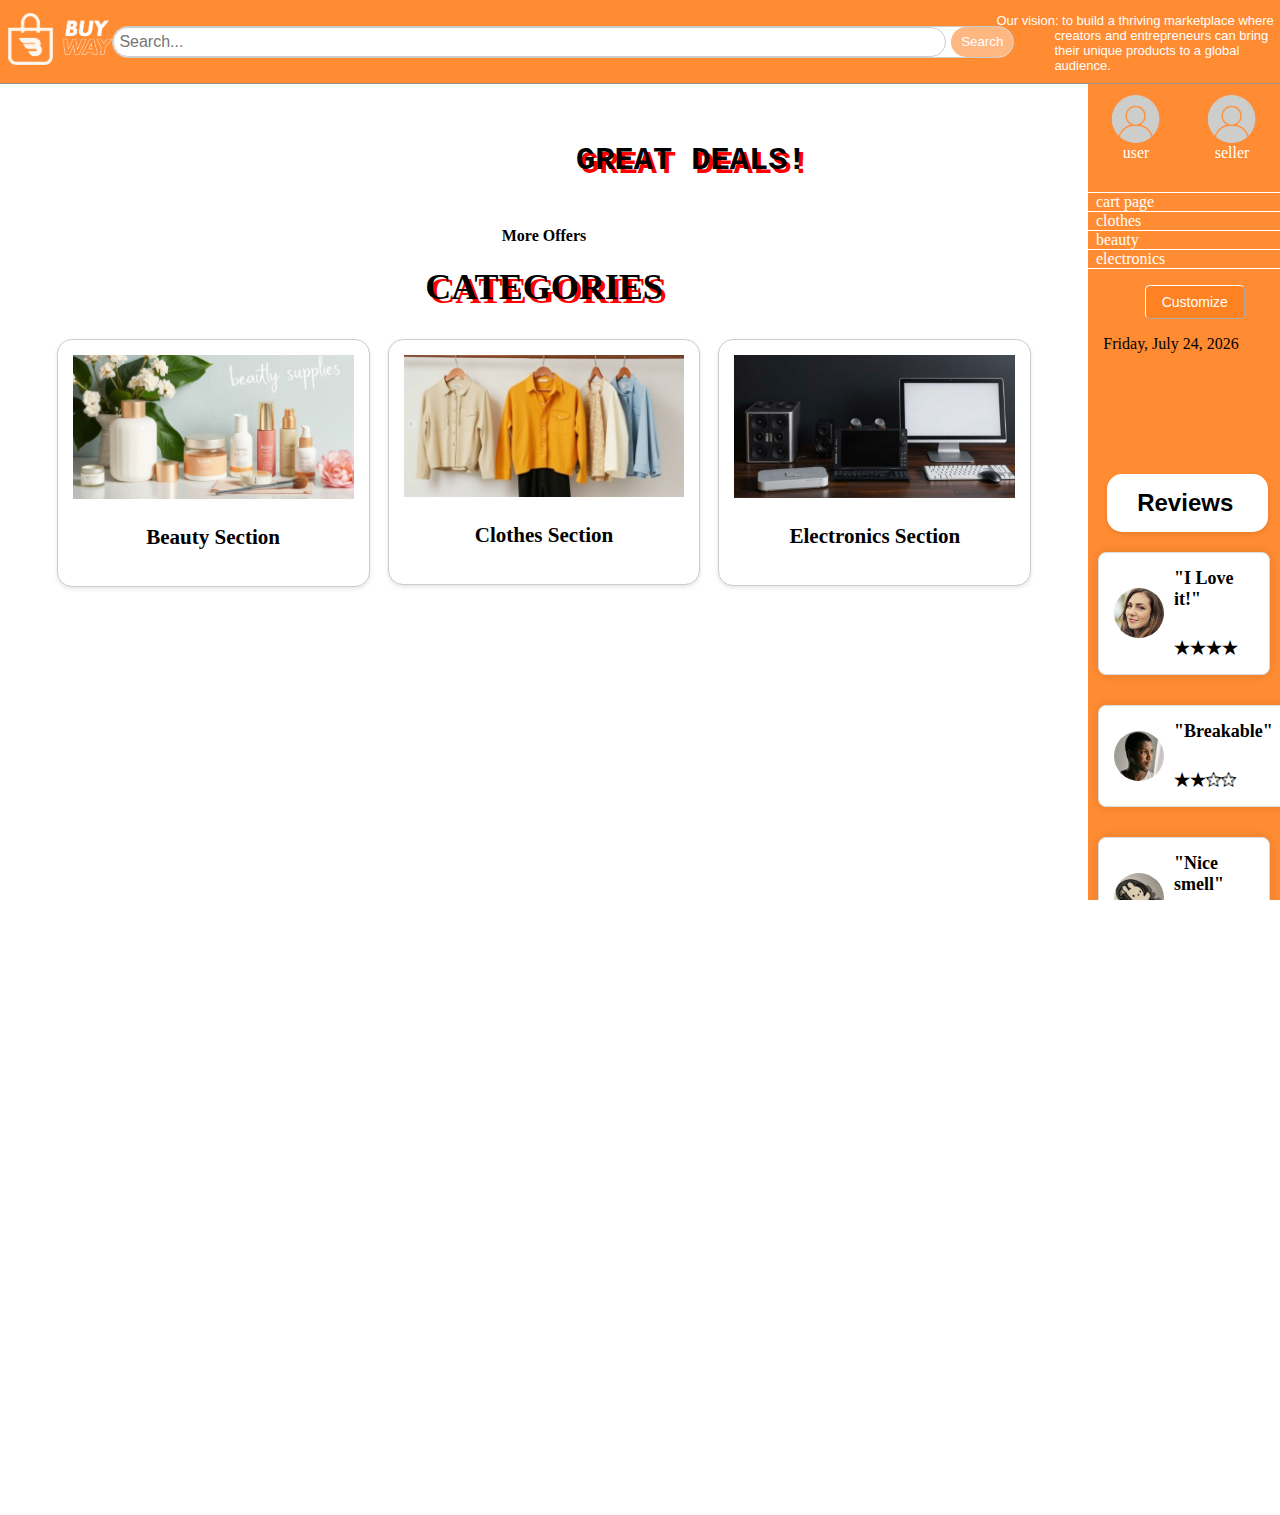
<file: index.html>
<!DOCTYPE html>
<html>

<head>
    <meta charset="UTF-8">
    
    <title>Homepage</title>
    <link rel="stylesheet" href="styleSheet.css">
    <script src="javascript.js"></script>
</head>

<body>

    <header>
        <div class="header-content">
      
            <img id="logo" src="webLogo.png" alt="logo">
            <img id="name-img" src="name.png" alt="Website Name">
       
            <div id="navigation">
                <form class="search-bar" action="search_results.html" method="get">
                    <input type="text" name="search" placeholder="Search...">
                    <input type="submit" value="Search">
                </form>

            </div>

            <blockquote>
                Our vision: to build a thriving marketplace where creators and entrepreneurs can bring their unique
                products to a global audience.
            </blockquote>
        </div>

    </header>

    <div id="sidebar" class="float">
        <div id="user-seller-sidebar">
            <div id="pic-div">
                <div id="user-sidebar">
                    <img src="profile.png" alt="User Profile">
                    <a href="userforder.html">user</a>
                </div>
                <div id="Seller-sidebar">
                    <img src="profile.png" alt="Seller Profile">
                    <a href="sellerDashboard.html">seller</a>
                </div>
            </div>
            
        </div>
        <div class="nav-container">
            <dl >
                <dt><a href="usercart.html">&nbsp;&nbsp;cart page</a></dt>
                <dt ><a href="clothes.html">&nbsp;&nbsp;clothes</a></dt>
                <dt ><a href="beauty.html">&nbsp;&nbsp;beauty</a></dt>
                <dt ><a href="electronics.html">&nbsp;&nbsp;electronics</a></dt>
                       
            </dl>
            <button id="theme-toggle" onclick="toggleTheme()">Customize</button>
            
        </div>
        <div id="current-date-container">
            <p id="current-date"></p> <!-- This is where the date will be inserted -->
        </div>
        <aside id="reviews">
            <h2>Reviews</h2>
        
            <!-- Review 1 -->
            <div class="review" data-id="1">
                <div class="reviewheader">
                    <img class="pfp" src="pfp1.jpg" alt="Profile of Sarah Doe">
                    <div class="review-text">
                        <span>"I Love it!"</span><br>
                        <span class="stars">★★★★</span>
                    </div>
                </div>
                <div class="details"></div> <!-- Details container (will be filled dynamically) -->
            </div>
        
            <!-- Review 2 -->
            <div class="review" data-id="2">
                <div class="reviewheader">
                    <img class="pfp" src="pfp2.jpeg" alt="Profile of John Smith">
                    <div class="review-text">
                        <span>"Breakable"</span><br>
                        <span class="stars">★★✩✩</span>
                    </div>
                </div>
                <div class="details"></div>
            </div>
        
            <!-- Review 3 -->
            <div class="review" data-id="3">
                <div class="reviewheader">
                    <img class="pfp" src="pfp3.jpg" alt="Profile of Nuha Baka">
                    <div class="review-text">
                        <span>"Nice smell"</span><br>
                        <span class="stars">★★★✩</span>
                    </div>
                </div>
                <div class="details"></div>
            </div>
        </aside>
        
     
    </div>
         </div>
        
        </div>
    </div>

    <main class="main-css">
        <div ID="great-deals">
          <br> <pre><h1>                              GREAT DEALS!</h1></pre>
          

        </div>
		
       <section class="offers"></section>
	   
	   
	   <!-- Add this button below your offers 
       <button id="more-offers-btn" style="display: none;">More Offers</button>-->

      <a href="javascript:void(0);" id="more-offers" onclick="toggleOffers()">More Offers</a>
         <!--  end of offers section -->

   
        <div ID="categories">
            <br><h1>CATEGORIES</h1>
            <article class="categories">
                <div class="category"> <!-- 1st category -->
                    <a href="beauty.html"> <div id="Categorycard"> <img src="BeautySection.png" alt="BeautySection"></div>
                   
                    <h3>Beauty Section</h3></a>
                    
                </div>
                <div class="category">
                    <a href="clothes.html"> <div id="Categorycard">   <img src="ClothesSection.png" alt="ClothesSection"></div>
                   
                    <h3>Clothes Section</h3></a>
                    
                </div>
                <div class="category">
                    <a href="electronics.html">   <div id="Categorycard"> <img src="ElectronicsSection.png" alt="ElectronicsSection"></div>
                   
                    <h3>Electronics Section</h3>
                </a>
                </div>
               
    
            </article><!-- end of categories article -->
    
            
  
          </div>
    </main>


    <footer>

        <div id="footer">
            <div class="organize">
                <p></p>
            </div>

            <div id="contact-info">
                <h4>contact info</h4>
                <ul>
                    <li><a href="http://">0587465783</a></li>
                    <li><a href="http://">05823994891</a></li>
                    <li id="email"><a href="mailto:">buyway@gmail.com</a></li>
                </ul>
            </div>

            <div class="organize">
                <p></p>
                <div class="seperation-line"></div>
            </div>
            <div id="social-accounts">
                <h4>social accounts</h4>
                <div id="account-links">
                    <div id="social"> <a href="http://"><img src="instagram.png" alt="instagarm">instagram</a></div>
                    <div id="social"><a href="http://"><img src="x.png" alt="x">x</a></div>
                    <div id="social"> <a href="http://"><img src="tiktok.png" alt="tiktok">tiktok</a></div>
                    <div id="bottom"></div>
                </div>
            </div>
            <div class="organize" id="right">
                <p></p>
            </div>
        </div>


        <div class="footer-content">
            <span>&copy; 2024 BUYWAY MARKETPLACE</span>
 
            <span>All Rights Reserved</span>
        </div>




    </footer>

</body>

</html>
</file>
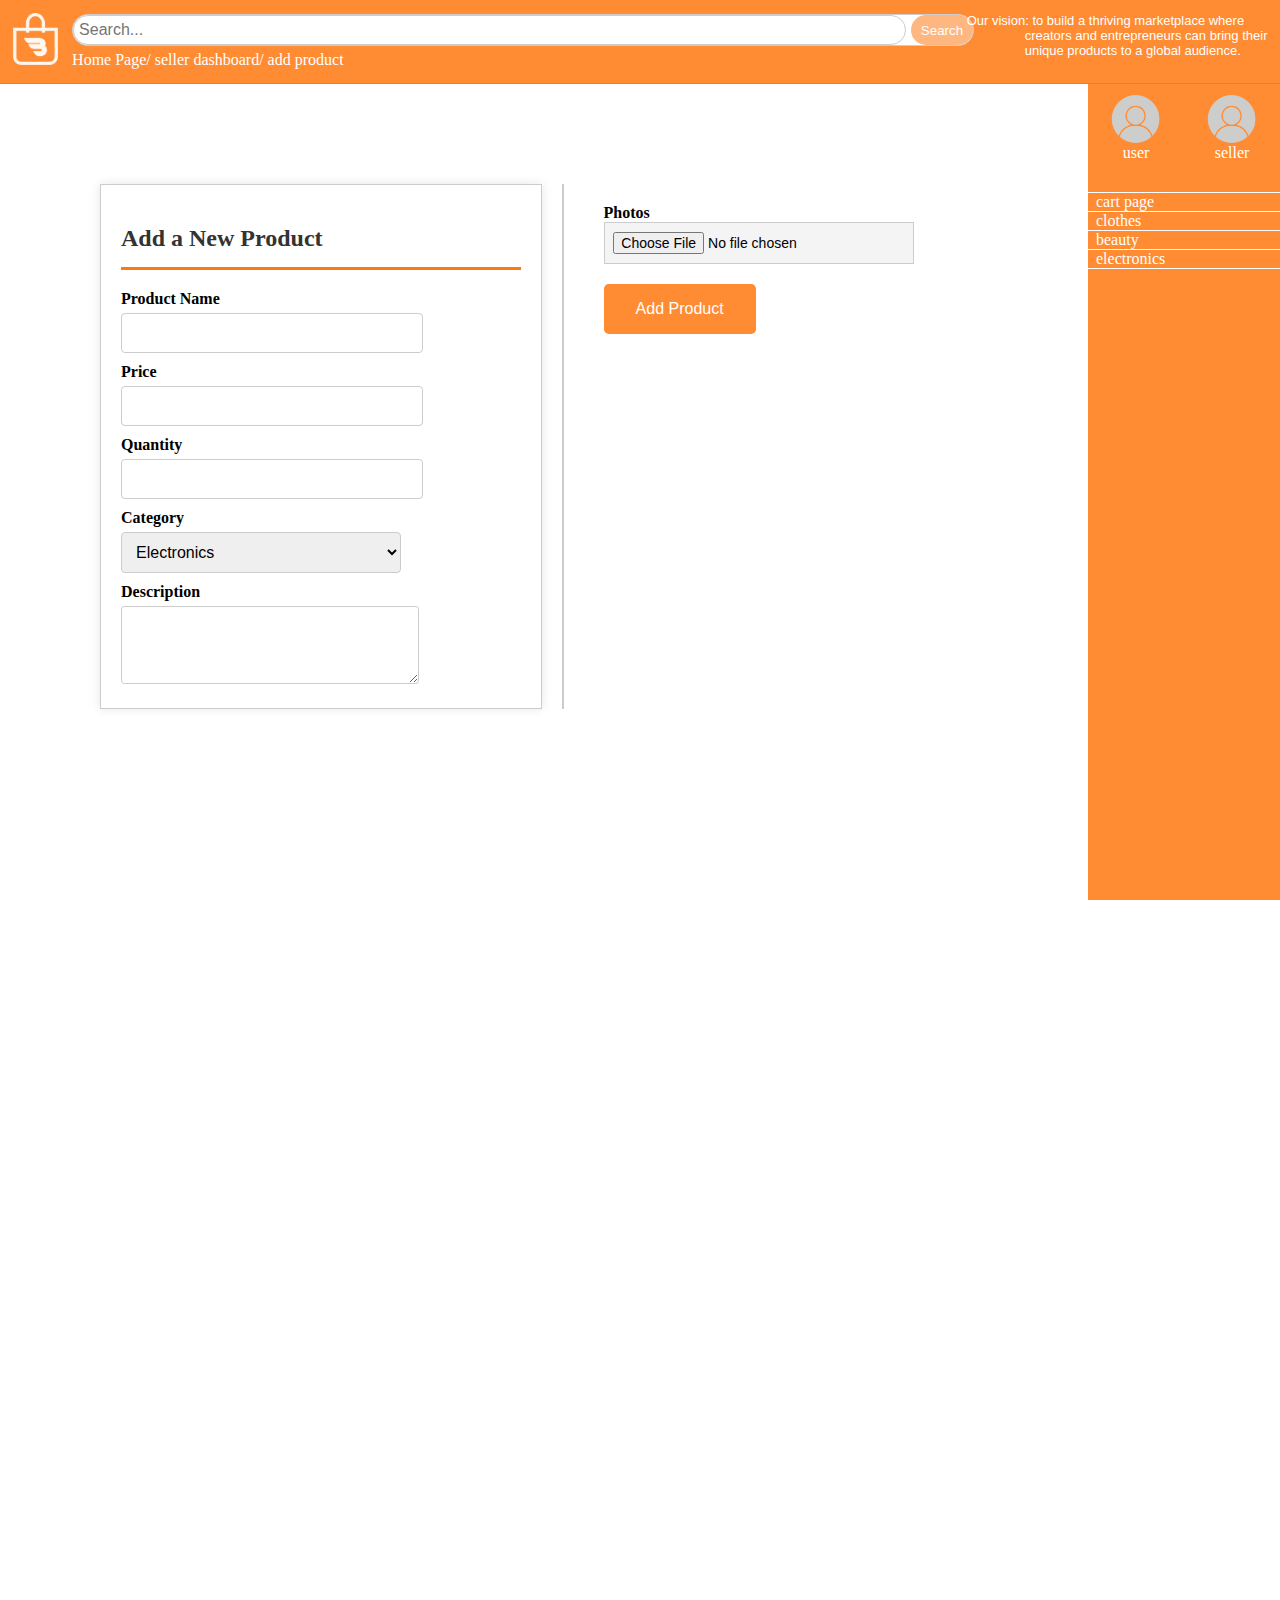
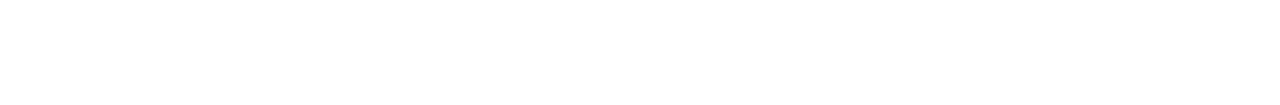
<file: addProduct.html>
<!DOCTYPE html>
<html>

<head>
    <meta charset="UTF-8">
    <title>add a new product</title>
    <link rel="stylesheet" href="styleSheet.css">
    <script src="javascript.js"></script>
    <script src="addProduct.js"></script>

  
        
</head>

<body>

    <header>
        <div class="header-content">
            <img src="webLogo.png" alt="logo" id="logo">

            <div id="navigation">
                <form class="search-bar" action="search_results.html" method="get">
                    <input type="text" name="search" placeholder="Search...">
                    <input type="submit" value="Search">
                </form>

                <div id="links">
                   <a href="index.html">Home Page/</a> 
				   <a href="sellerDashboard.html">seller dashboard/</a>
                   <a href="addProduct.html">add product</a>
                </div>
            </div>

            <blockquote>
                Our vision: to build a thriving marketplace where creators and entrepreneurs can bring their unique
                products to a global audience.
            </blockquote>
        </div>

    </header>


    <aside id="sidebar" class="float">
        <div id="user-seller-sidebar">
            <div id="pic-div">
                <div id="user-sidebar">
                    <img src="profile.png" alt="User Profile">
                    <a href="userforder.html">user</a>
                </div>
                <div id="Seller-sidebar">
                    <img src="profile.png" alt="Seller Profile">
                    <a href="sellerDashboard.html">seller</a>
                </div>
            </div>
        </div>
       
            <dl >
                            
                            <dt><a href="usercart.html">&nbsp;&nbsp;cart page</a></dt>
                             <dt><a href="clothes.html">&nbsp;&nbsp;clothes</a>
                                <dt><a href="beauty.html">&nbsp;&nbsp;beauty</a>
                                    <dt><a href="electronics.html">&nbsp;&nbsp;electronics</a>
                            </dt>  
                                                      
                            </dl>
       

</aside>


<article>
    <div class="product-container">
      
        <div class="product-form">
            <h2>Add a New Product</h2>
            <form action="#" method="POST">
                <label for="product-name">Product Name</label>
                <input type="text" id="product-name" name="product_name" required>

                <label for="price">Price</label>
                <input type="number" id="price" name="price" required>

                <label for="quantity">Quantity</label>
                <input type="number" id="quantity" name="quantity" required>
                </select>

                <label for="category">Category</label>
                <select id="category" name="category">
                    <option value="electronics">Electronics</option>
                    <option value="beauty">Beauty</option>
					<option value="clothes">Clothes</option>

                </select>

                <label for="description">Description</label>
                <textarea id="description" name="description" rows="4"></textarea>

               
            </form>
        </div>

    
        <div class="vertical-line"></div>

        <div class="photos-section">
            <label>Photos</label>
            <div class="photo-inputs">
                <input type="file" name="photo1" id="photo1" accept="image/*" >
               
            </div>
            <button type="submit" class="submit-btn" onclick="funcc();return false;">Add Product</button>
        </div>
    </div>
</article>


 
    


 <footer>

        <div id="footer">
            <div class="organize">
                <p></p>
            </div>

            <div id="contact-info">
                <h4>contact info</h4>
                <ul>
                    <li><a href="http://">0587465783</a></li>
                    <li><a href="http://">05823994891</a></li>
                    <li id="email"><a href="mailto:">buyway@gmail.com</a></li>
                </ul>
            </div>

            <div class="organize">
                <p></p>
                <div class="seperation-line"></div>
            </div>
            <div id="social-accounts">
                <h4>social accounts</h4>
                <div id="account-links">
                    <div id="instagarm"> <a href="http://"><img src="instagram.png" alt="instagarm">instagram</a></div>
                    <div id="x"><a href="http://"><img src="x.png" alt="x">x</a></div>
                    <div id="tiktok"> <a href="http://"><img src="tiktok.png" alt="tiktok">tiktok</a></div>
                    <div id="bottom"></div>
                </div>
            </div>
            <div class="organize" id="right">
                <p></p>
            </div>
        </div>


        <div class="footer-content">
            <span>&copy; 2024 BUYWAY MARKETPLACE</span>
            <div class="vertical-line"></div>
            <span>All Rights Reserved</span>
        </div>




    </footer>




</body>

</html>
</file>
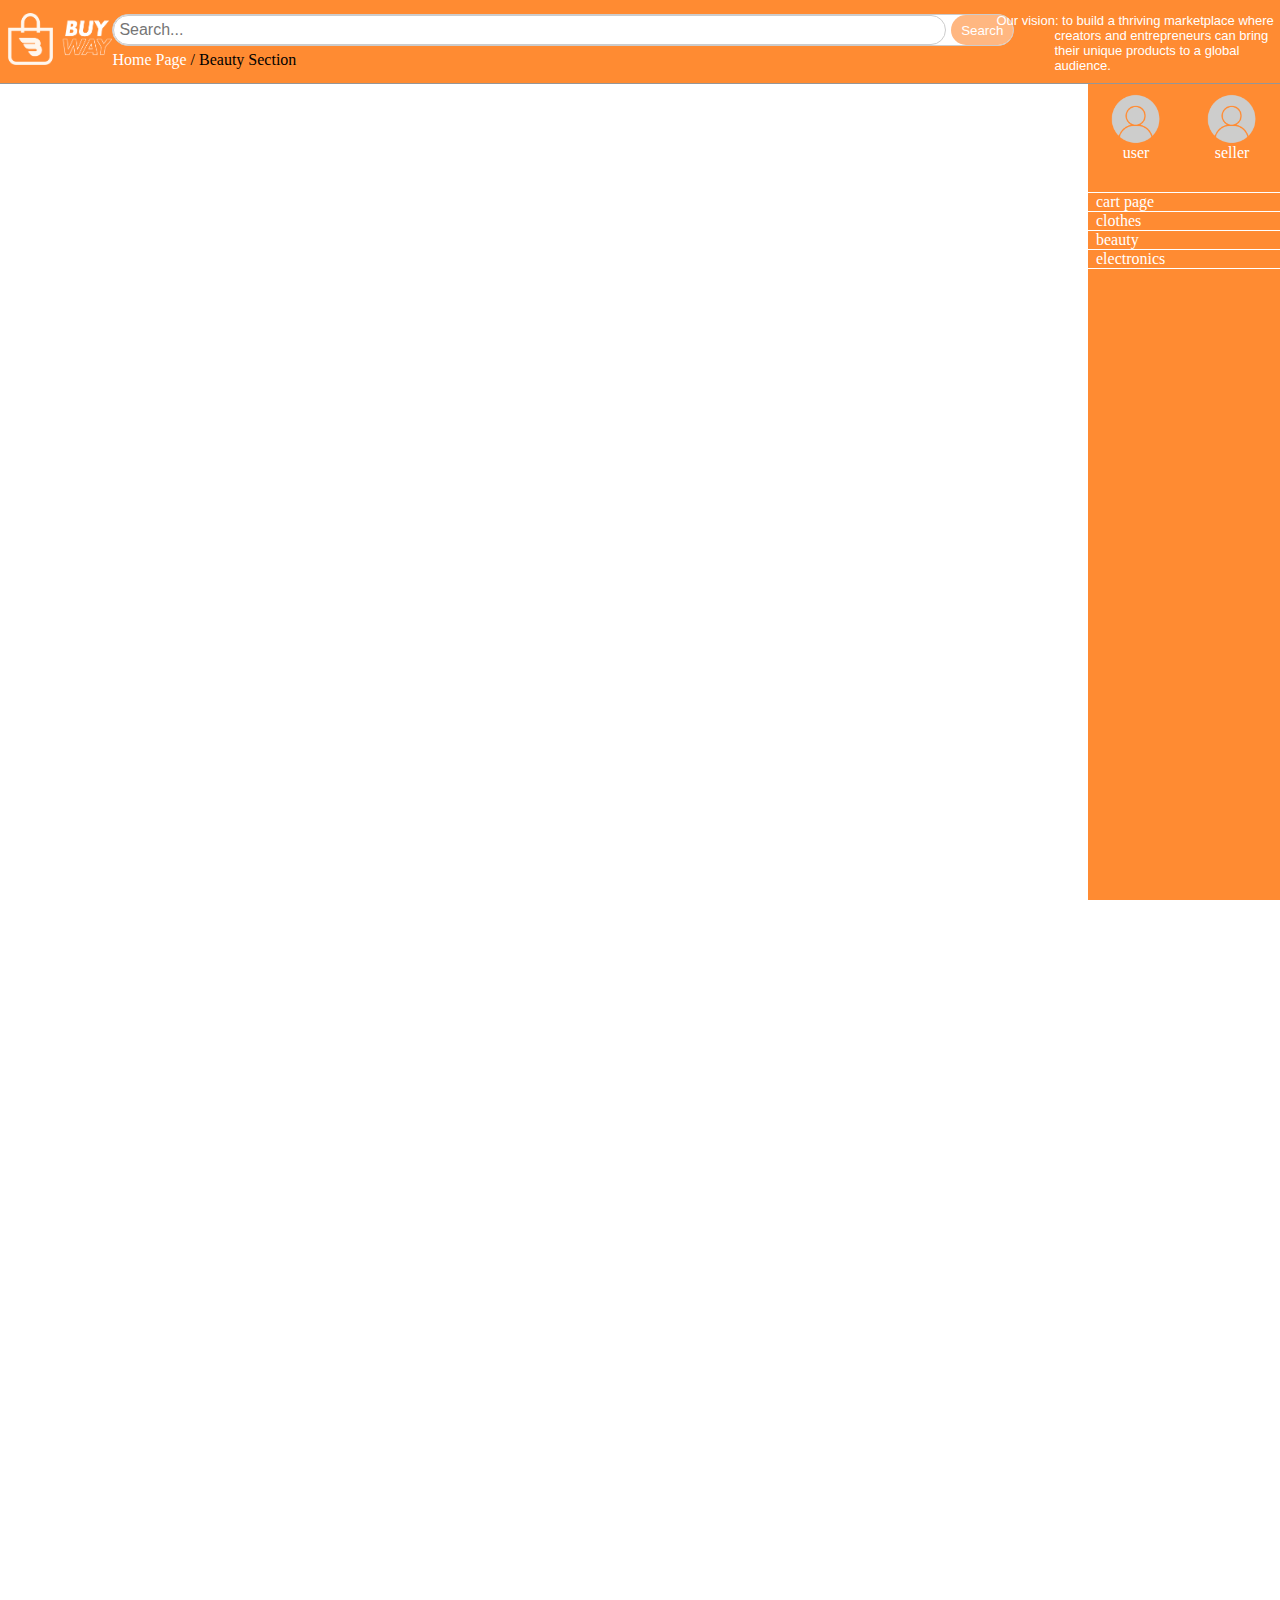
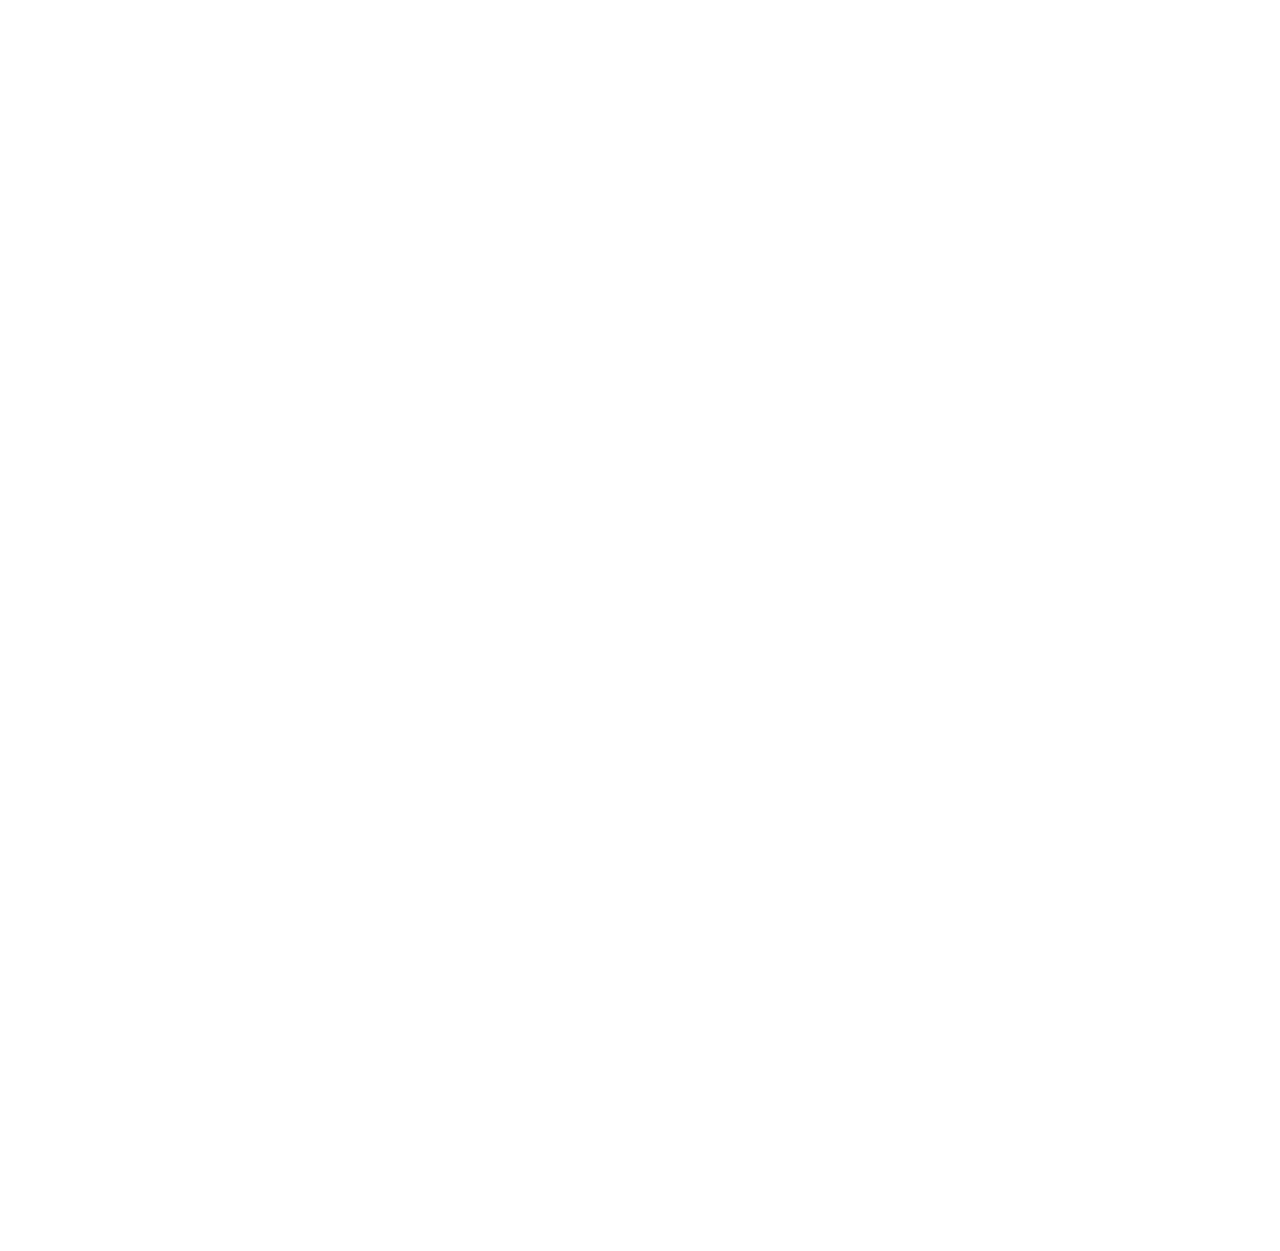
<file: beauty.html>
<!DOCTYPE html>
<html lang="en">
<head>
    <meta charset="UTF-8">
    <title>BEAUTY</title>
    <link rel="stylesheet" href="styleSheet.css">
    
</head>
<body>

    <header>
        <div class="header-content">
            <img id="logo" src="webLogo.png" alt="logo">
            <img id="name-img" src="name.png" alt="Website Name">
            <div id="navigation">
                <form class="search-bar" action="search_results.html" method="get">
                    <input type="text" name="search" placeholder="Search...">
                    <input type="submit" value="Search">
                </form>
                <div id="links">
                    <a href="index.html">Home Page</a> / Beauty Section
                </div>
            </div>
            <blockquote>
                Our vision: to build a thriving marketplace where creators and entrepreneurs can bring their unique products to a global audience.
            </blockquote>
        </div>
    </header>

    <aside id="sidebar" class="float">
        <div id="user-seller-sidebar">
            <div id="pic-div">
                <div id="user-sidebar">
                    <img src="profile.png" alt="User Profile">
                    <a href="userforder.html">user</a>
                </div>
                <div id="Seller-sidebar">
                    <img src="profile.png" alt="Seller Profile">
                    <a href="sellerDashboard.html">seller</a>
                </div>
            </div>
        </div>
        <dl>
            <dt><a href="usercart.html">&nbsp;&nbsp;cart page</a></dt>
            <dt><a href="clothes.html">&nbsp;&nbsp;clothes</a></dt>
            <dt><a href="beauty.html">&nbsp;&nbsp;beauty</a></dt>
            <dt><a href="electronics.html">&nbsp;&nbsp;electronics</a></dt>
        </dl>
    </aside>

    <nav>
        <a href="index.html" class="back-arrow"><img src="backarrow.png" alt="Back" class="back-icon"></a>
        <h1>BEAUTY</h1>
    </nav>

    <section>
        <div class="sort-bar">
            <select name="sort" id="sort-products">
                <optgroup label="Sort by price">
                    <option value="low-to-high">Price: low to high</option>
                    <option value="high-to-low">Price: high to low</option>
                </optgroup>
                <optgroup label="Sort by name">
                    <option value="a-to-z">Name: A to Z</option>
                    <option value="z-to-a">Name: Z to A</option>
                </optgroup>
            </select>
            <div class="cart-link">
                <a href="usercart.html"><img src="cart.png" alt="cart" class="cart-image" id="cart-img"> </a>
            </div>
        </div>
    </section>

    <article>
        <div class="products-grid" id="product-list">
        </div>
    </article>

  
    <footer>
        <div id="footer">
            <div class="organize">
                <p></p>
            </div>

            <div id="contact-info">
                <h4>contact info</h4>
                <ul>
                    <li><a href="http://">0587465783</a></li>
                    <li><a href="http://">05823994891</a></li>
                    <li id="email"><a href="mailto:">buyway@gmail.com</a></li>
                </ul>
            </div>

            <div class="organize">
                <p></p>
                <div class="seperation-line"></div>
            </div>
            <div id="social-accounts">
                <h4>social accounts</h4>
                <div id="account-links">
                    <div id="instagarm"> <a href="http://"><img src="instagram.png" alt="instagarm">instagram</a></div>
                    <div id="x"><a href="http://"><img src="x.png" alt="x">x</a></div>
                    <div id="tiktok"> <a href="http://"><img src="tiktok.png" alt="tiktok">tiktok</a></div>
                    <div id="bottom"></div>
                </div>
            </div>
            <div class="organize" id="right">
                <p></p>
            </div>
        </div>

        <div class="footer-content">
            <span>&copy; 2024 BUYWAY MARKETPLACE</span>
            <div class="vertical-line"></div>
            <span>All Rights Reserved</span>
        </div>
    </footer>

    <script src="beautyScript.js"></script>
    <script src="javascript.js"></script>
</body>
</html>
</file>
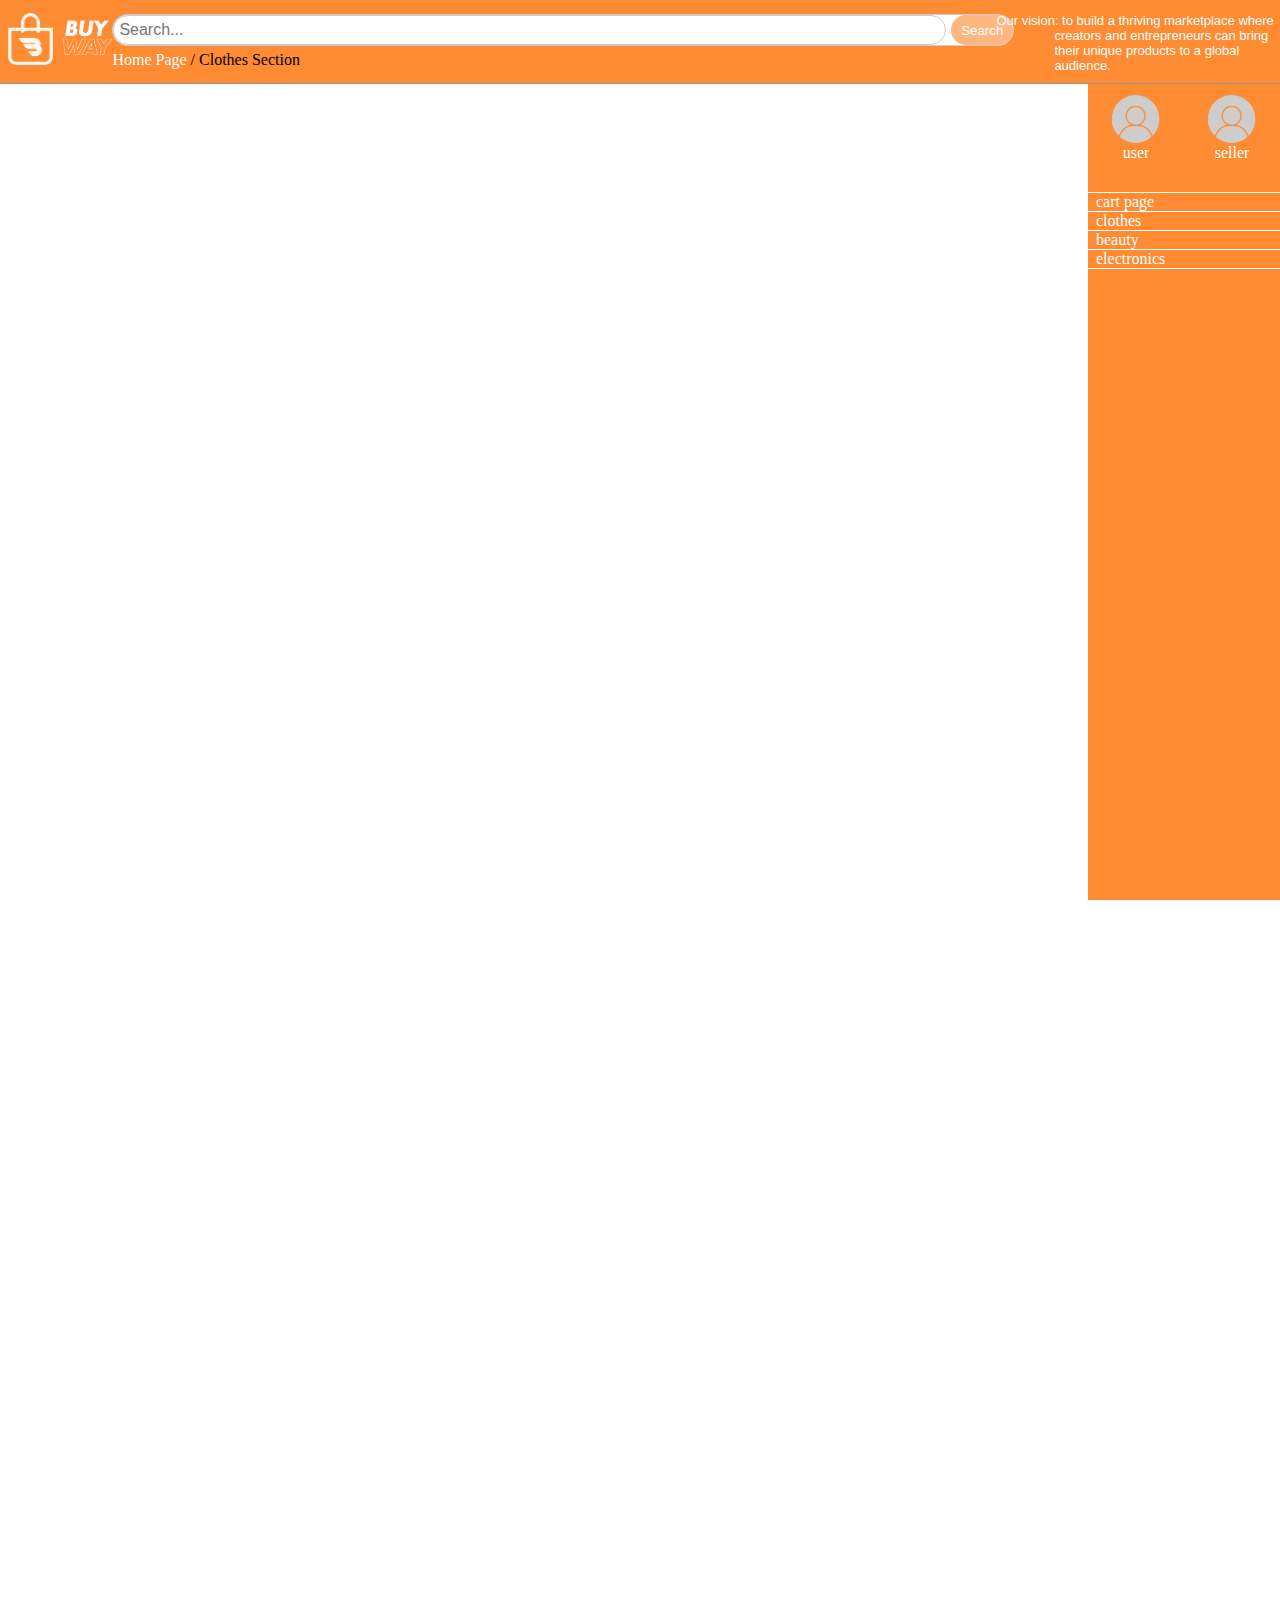
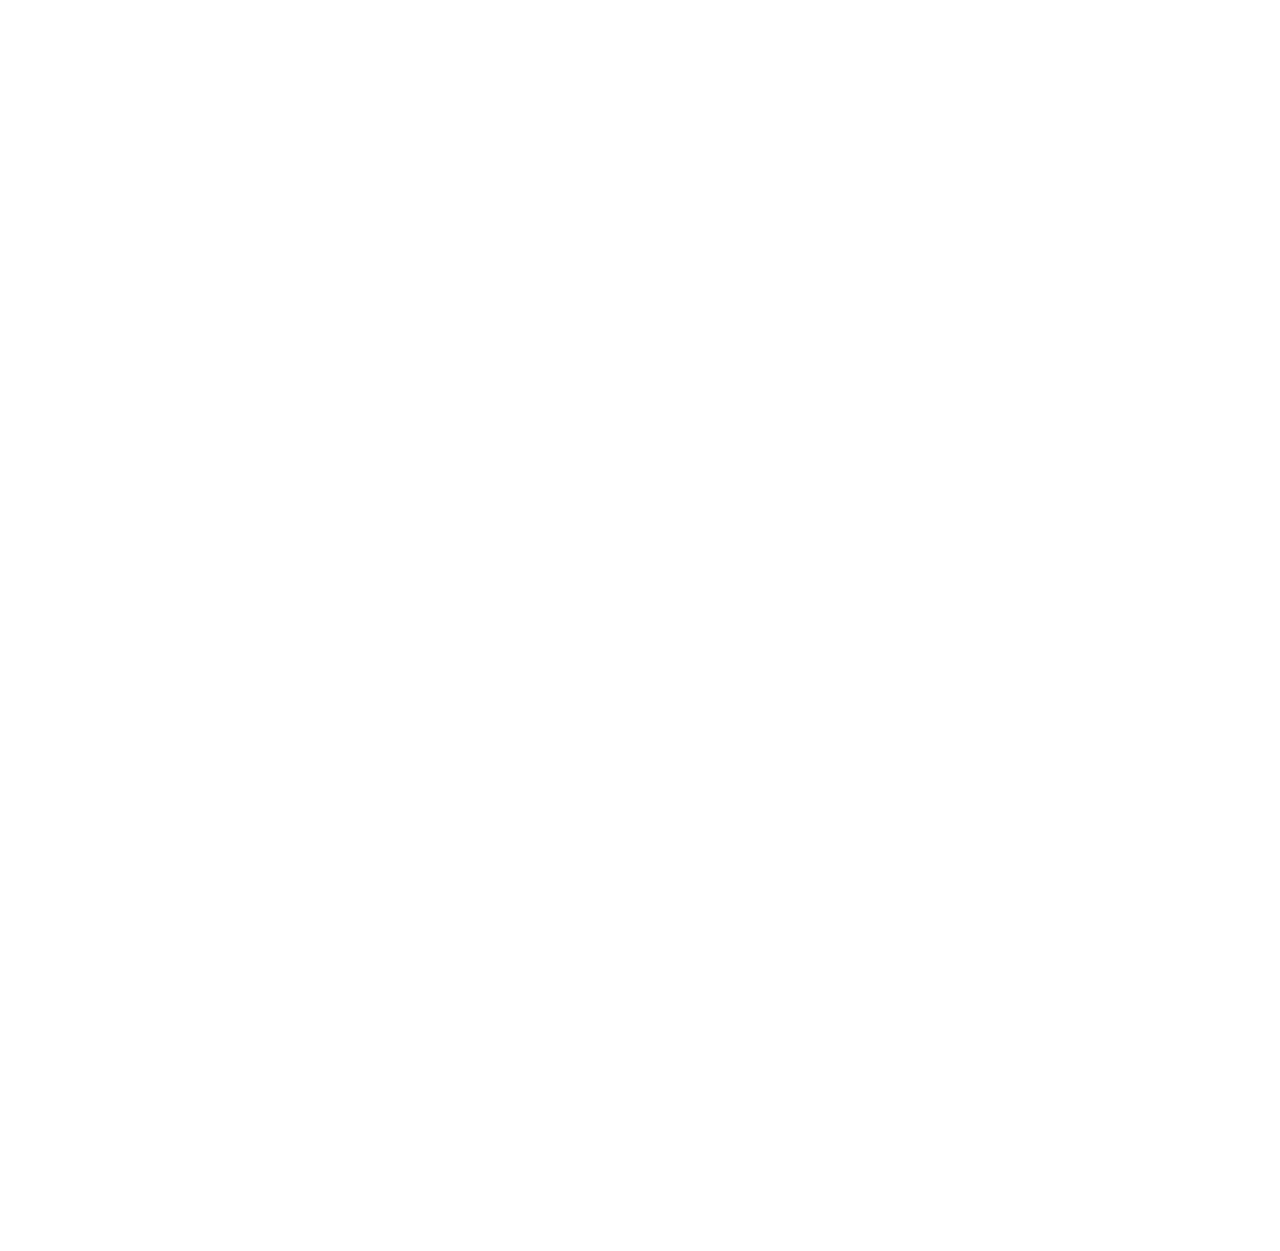
<file: clothes.html>
<!DOCTYPE html>
<html lang="en">

<head>
    <meta charset="UTF-8">
    <title>CLOTHES</title>
    <link rel="stylesheet" href="styleSheet.css">
    <script src="clotheScript.js" defer></script>
    <script src="javascript.js"></script>
</head>
<body>

    <header>
        <div class="header-content">
            <img id="logo" src="webLogo.png" alt="logo">
            <img id="name-img" src="name.png" alt="Website Name">
            <div id="navigation">
                <form class="search-bar" action="search_results.html" method="get">
                    <input type="text" name="search" placeholder="Search...">
                    <input type="submit" value="Search">
                </form>
                <div id="links">
                    <a href="index.html">Home Page</a> / Clothes Section
                </div>
            </div>
            <blockquote>
                Our vision: to build a thriving marketplace where creators and entrepreneurs can bring their unique products to a global audience.
            </blockquote>
        </div>
    </header>

    <aside id="sidebar" class="float">
        <div id="user-seller-sidebar">
            <div id="pic-div">
                <div id="user-sidebar">
                    <img src="profile.png" alt="User Profile">
                    <a href="userforder.html">user</a>
                </div>
                <div id="Seller-sidebar">
                    <img src="profile.png" alt="Seller Profile">
                    <a href="sellerDashboard.html">seller</a>
                </div>
            </div>
        </div>
        <dl>
            <dt><a href="usercart.html">&nbsp;&nbsp;cart page</a></dt>
            <dt><a href="clothes.html">&nbsp;&nbsp;clothes</a></dt>
            <dt><a href="beauty.html">&nbsp;&nbsp;beauty</a></dt>
            <dt><a href="electronics.html">&nbsp;&nbsp;electronics</a></dt>
        </dl>
    </aside>

    <nav>
        <a href="index.html" class="back-arrow"><img src="backarrow.png" alt="Back" class="back-icon"></a>
        <h1>CLOTHES</h1>
    </nav>

    <section>
        <div class="sort-bar">
            <select name="sort" id="sort-products">
                <optgroup label="Sort by price">
                    <option value="low-to-high">Price: low to high</option>
                    <option value="high-to-low">Price: high to low</option>
                </optgroup>
                <optgroup label="Sort by name">
                    <option value="a-to-z">Name: A to Z</option>
                    <option value="z-to-a">Name: Z to A</option>
                </optgroup>
            </select>
            <div class="cart-link">
                <a href="usercart.html"><img src="cart.png" alt="cart" class="cart-image" id="cart-img"> </a>
            </div>
        </div>
    </section>

    <article>
        <div class="products-grid" id="product-list">
        </div>
    </article>

  
    <footer>
        <div id="footer">
            <div class="organize">
                <p></p>
            </div>

            <div id="contact-info">
                <h4>contact info</h4>
                <ul>
                    <li><a href="http://">0587465783</a></li>
                    <li><a href="http://">05823994891</a></li>
                    <li id="email"><a href="mailto:">buyway@gmail.com</a></li>
                </ul>
            </div>

            <div class="organize">
                <p></p>
                <div class="seperation-line"></div>
            </div>
            <div id="social-accounts">
                <h4>social accounts</h4>
                <div id="account-links">
                    <div id="instagarm"> <a href="http://"><img src="instagram.png" alt="instagarm">instagram</a></div>
                    <div id="x"><a href="http://"><img src="x.png" alt="x">x</a></div>
                    <div id="tiktok"> <a href="http://"><img src="tiktok.png" alt="tiktok">tiktok</a></div>
                    <div id="bottom"></div>
                </div>
            </div>
            <div class="organize" id="right">
                <p></p>
            </div>
        </div>

        <div class="footer-content">
            <span>&copy; 2024 BUYWAY MARKETPLACE</span>
            <div class="vertical-line"></div>
            <span>All Rights Reserved</span>
        </div>
    </footer>

 
</body>
</html>
</file>
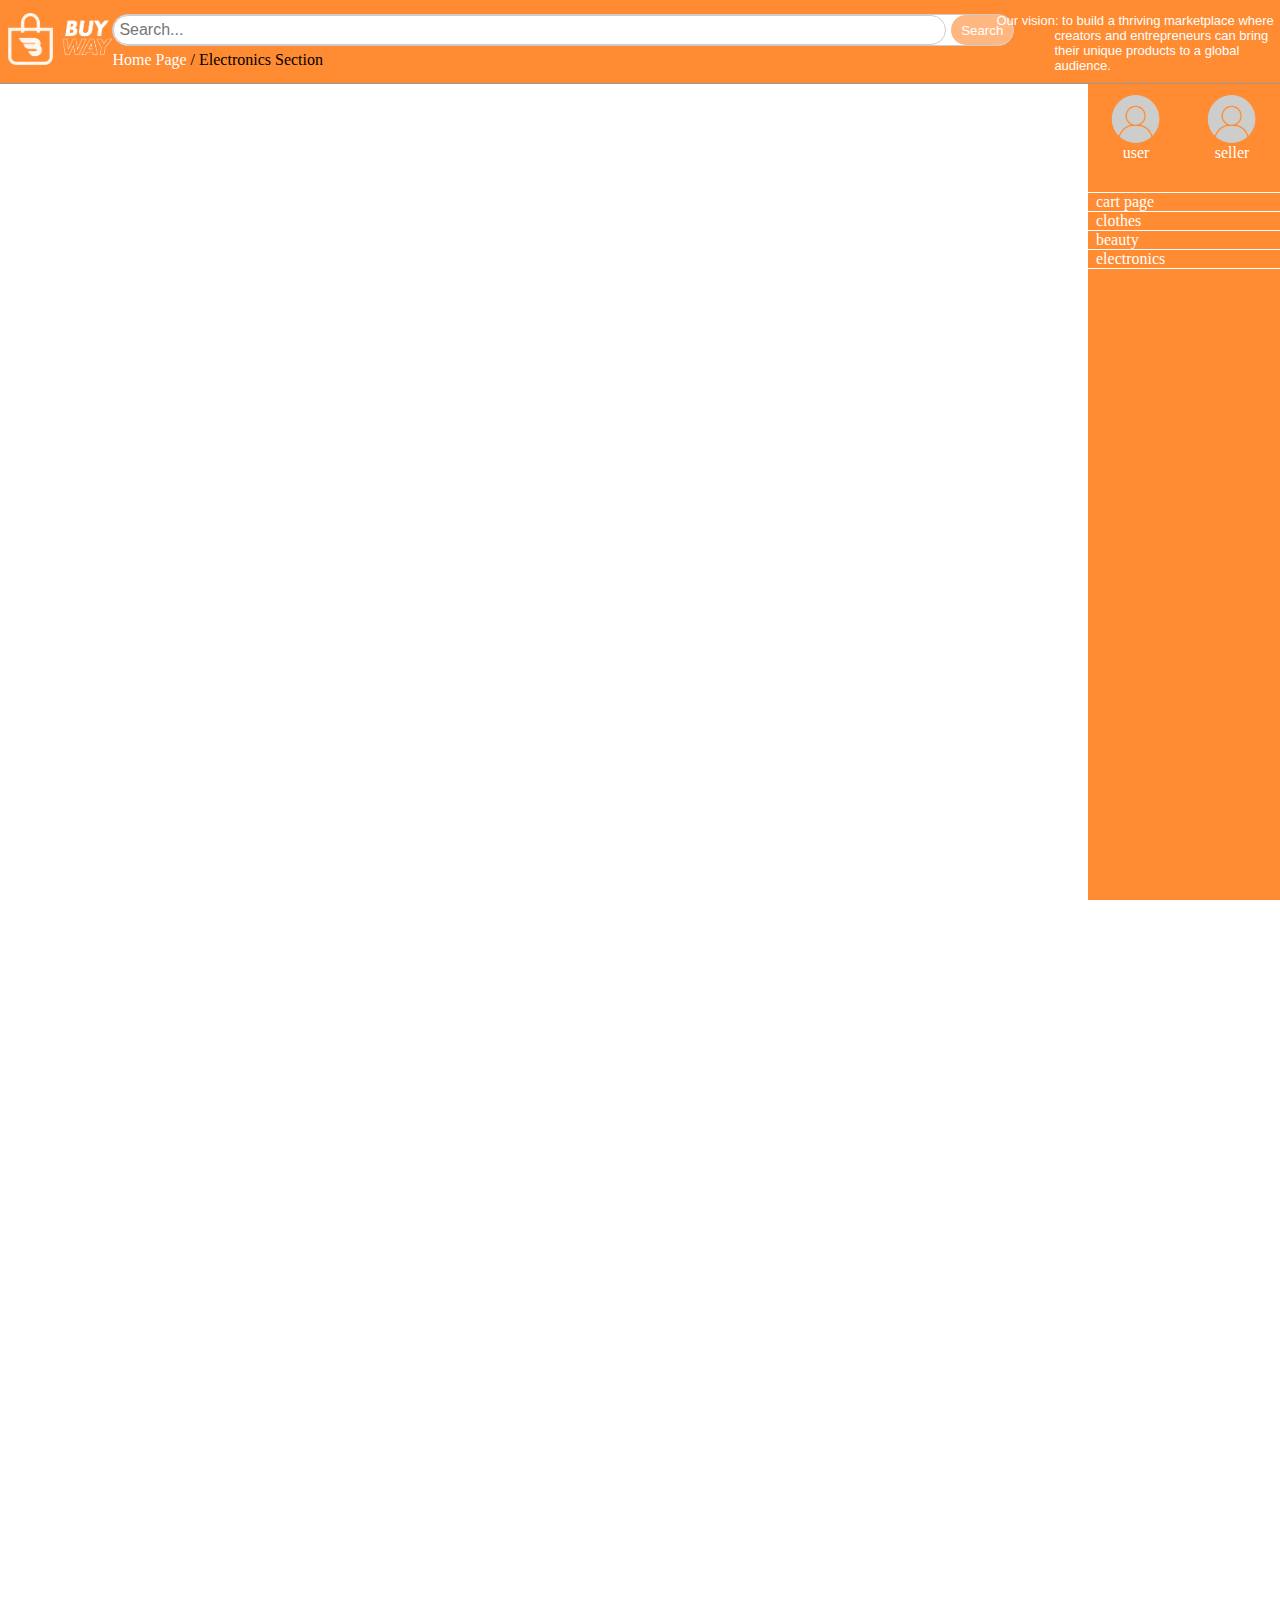
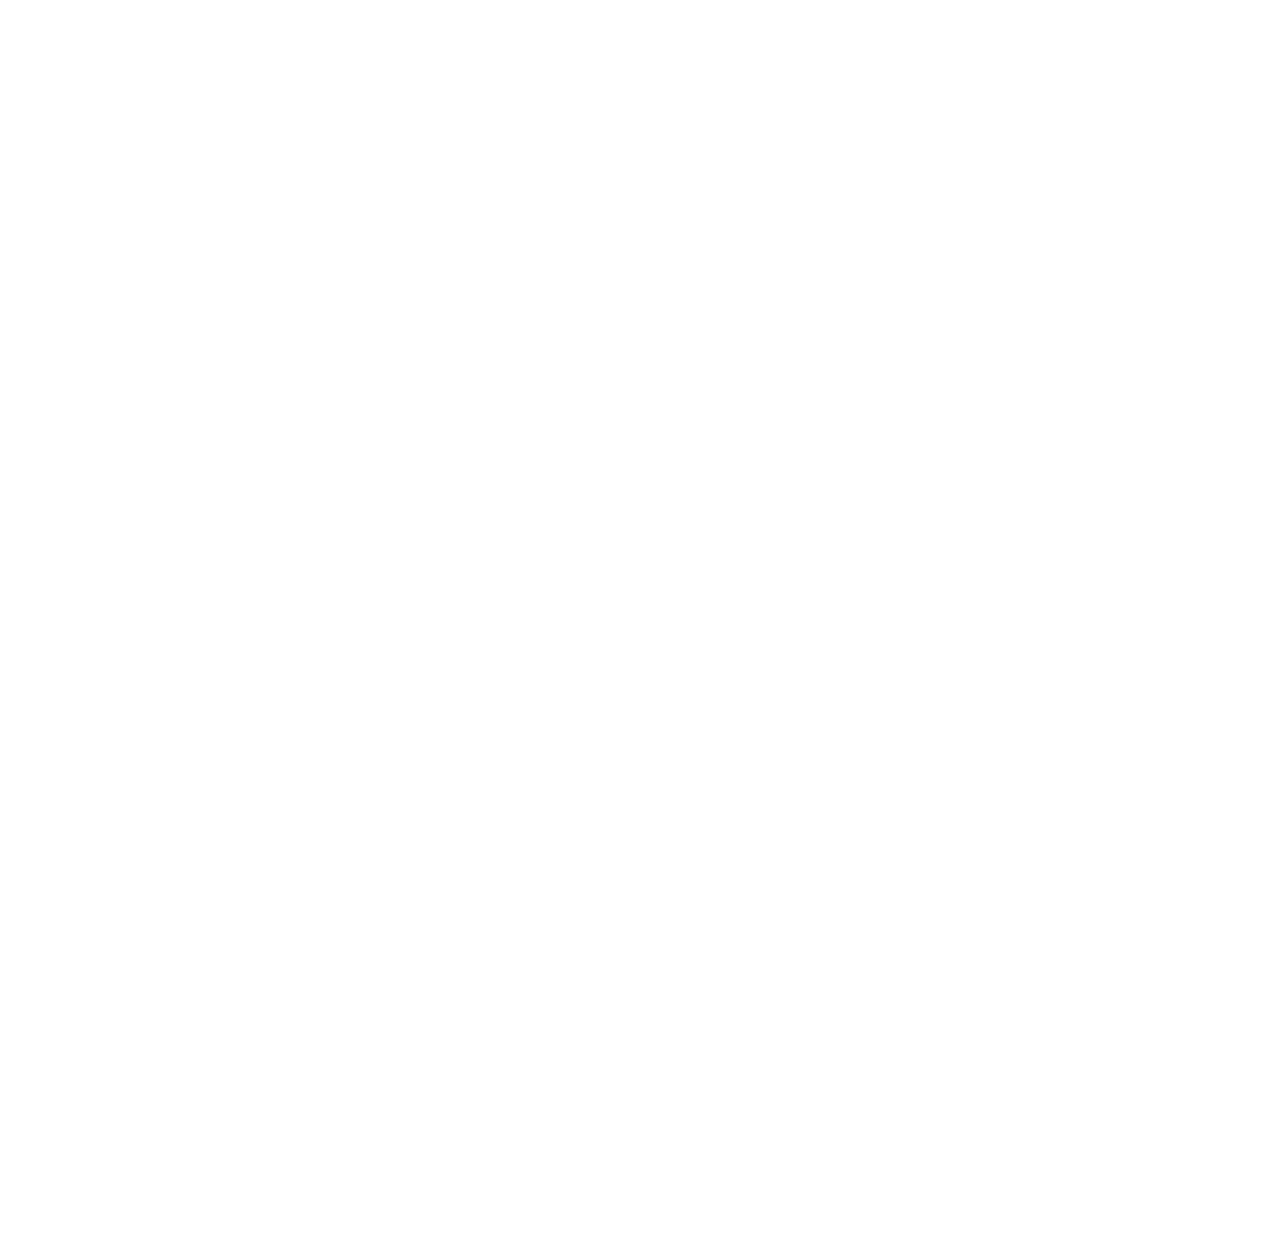
<file: electronics.html>
<!DOCTYPE html>
<html lang="en">
<head>
    <meta charset="UTF-8">
    <title>ELECTRONICS</title>
    <link rel="stylesheet" href="styleSheet.css">
</head>
<body>

    <!-- Header Section -->
    <header>
        <div class="header-content">
            <img id="logo" src="webLogo.png" alt="logo">
            <img id="name-img" src="name.png" alt="Website Name">
            <div id="navigation">
                <form class="search-bar" action="search_results.html" method="get">
                    <input type="text" name="search" placeholder="Search...">
                    <input type="submit" value="Search">
                </form>
                <div id="links">
                    <a href="index.html">Home Page</a> / Electronics Section
                </div>
            </div>
            <blockquote>
                Our vision: to build a thriving marketplace where creators and entrepreneurs can bring their unique products to a global audience.
            </blockquote>
        </div>
    </header>

    <!-- Sidebar Section -->
    <aside id="sidebar" class="float">
        <div id="user-seller-sidebar">
            <div id="pic-div">
                <div id="user-sidebar">
                    <img src="profile.png" alt="User Profile">
                    <a href="userforder.html">user</a>
                </div>
                <div id="Seller-sidebar">
                    <img src="profile.png" alt="Seller Profile">
                    <a href="sellerDashboard.html">seller</a>
                </div>
            </div>
        </div>
        <dl>
            <dt><a href="usercart.html">&nbsp;&nbsp;cart page</a></dt>
            <dt><a href="clothes.html">&nbsp;&nbsp;clothes</a></dt>
            <dt><a href="beauty.html">&nbsp;&nbsp;beauty</a></dt>
            <dt><a href="electronics.html">&nbsp;&nbsp;electronics</a></dt>
        </dl>
    </aside>

    <!-- Navigation Section -->
    <nav>
        <a href="index.html" class="back-arrow"><img src="backarrow.png" alt="Back" class="back-icon"></a>
        <h1>ELECTRONICS</h1>
    </nav>

    <!-- Sort Section -->
    <section>
        <div class="sort-bar">
            <select name="sort" id="sort-products">
                <optgroup label="Sort by price">
                    <option value="low-to-high">Price: low to high</option>
                    <option value="high-to-low">Price: high to low</option>
                </optgroup>
                <optgroup label="Sort by name">
                    <option value="a-to-z">Name: A to Z</option>
                    <option value="z-to-a">Name: Z to A</option>
                </optgroup>
            </select>
            <div class="cart-link">
                <a href="usercart.html"><img src="cart.png" alt="cart" class="cart-image" id="cart-img"> </a>
            </div>
        </div>
    </section>

    <!-- Product Display Section -->
    <article>
        <div class="products-grid" id="product-list"></div>
    </article>

    <!-- Footer Section -->
    <footer>
        <div id="footer">
            <div class="organize">
                <p></p>
            </div>

            <div id="contact-info">
                <h4>contact info</h4>
                <ul>
                    <li><a href="http://">0587465783</a></li>
                    <li><a href="http://">05823994891</a></li>
                    <li id="email"><a href="mailto:">buyway@gmail.com</a></li>
                </ul>
            </div>

            <div class="organize">
                <p></p>
                <div class="seperation-line"></div>
            </div>

            <div id="social-accounts">
                <h4>social accounts</h4>
                <div id="account-links">
                    <div id="instagarm"> <a href="http://"><img src="instagram.png" alt="instagram">instagram</a></div>
                    <div id="x"><a href="http://"><img src="x.png" alt="x">x</a></div>
                    <div id="tiktok"> <a href="http://"><img src="tiktok.png" alt="tiktok">tiktok</a></div>
                    <div id="bottom"></div>
                </div>
            </div>
            <div class="organize" id="right">
                <p></p>
            </div>
        </div>

        <div class="footer-content">
            <span>&copy; 2024 BUYWAY MARKETPLACE</span>
            <div class="vertical-line"></div>
            <span>All Rights Reserved</span>
        </div>
    </footer>

    <script src="electronicsScript.js"></script>
    <script src="javascript.js"></script>
</body>
</html>
</file>
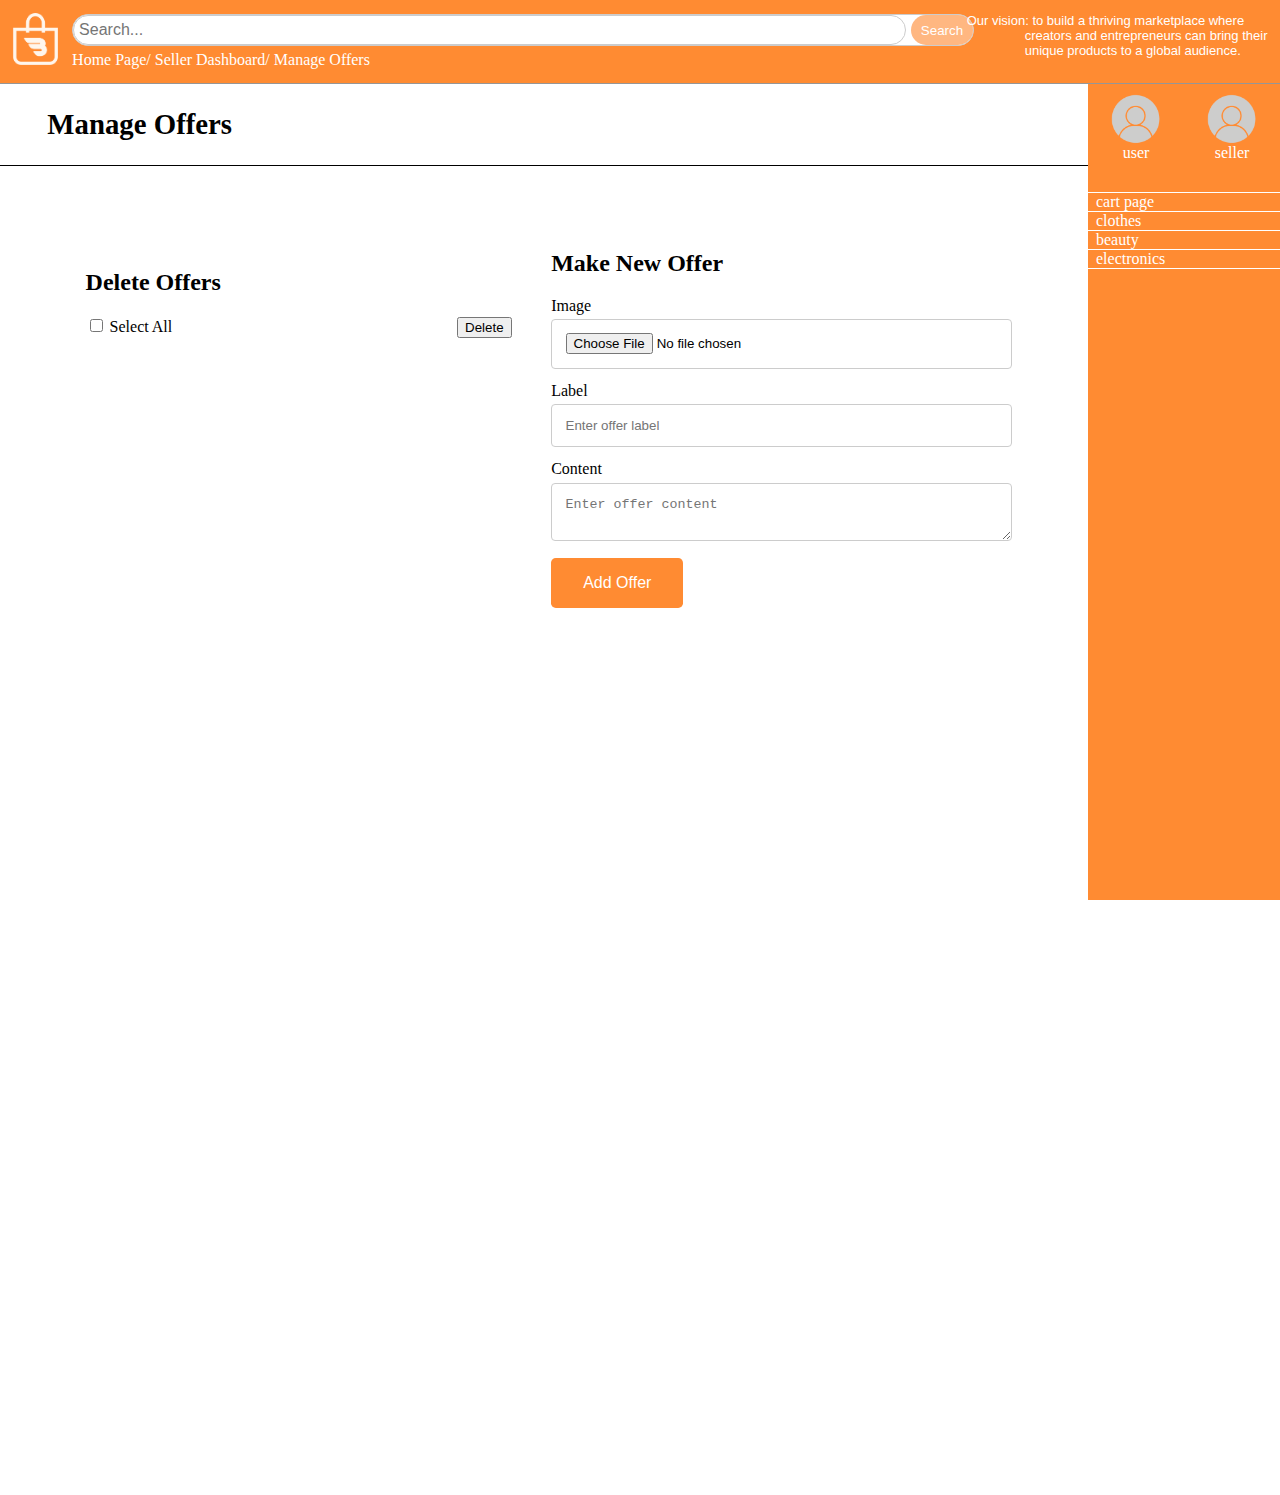
<file: manageOffers.html>
<!DOCTYPE html>
<html>

<head>
    <meta charset="UTF-8">
    <title>Manage Offers</title>
    <link rel="stylesheet" href="styleSheet.css">
    <script src="manageOffers.js" defer></script>
</head>

<body>

    <header>
        <div class="header-content">
            <img id="logo" src="webLogo.png" alt="logo">

            <div id="navigation">
                <form class="search-bar" action="search_results.html" method="get">
                    <input type="text" name="search" placeholder="Search...">
                    <input type="submit" value="Search">
                </form>

                <div id="links">
                    <a href="index.html">Home Page/</a>
                    <a href="sellerDashboard.html">Seller Dashboard/</a>
                    <a href="manageOffers.html">Manage Offers</a>
                </div>
            </div>

            <blockquote>
                Our vision: to build a thriving marketplace where creators and entrepreneurs can bring their unique products to a global audience.
            </blockquote>
        </div>
    </header>

    <div id="sidebar" class="float">
        <div id="user-seller-sidebar">
            <div id="pic-div">
                <div id="user-sidebar">
                    <img src="profile.png" alt="User Profile">
                    <a href="userforder.html">user</a>
                </div>
                <div id="Seller-sidebar">
                    <img src="profile.png" alt="Seller Profile">
                    <a href="sellerDashboard.html">seller</a>
                </div>
            </div>
        </div>
        <div class="nav-container">
            <dl>
                <dt><a href="usercart.html">&nbsp;&nbsp;cart page</a></dt>
                <dt><a href="clothes.html">&nbsp;&nbsp;clothes</a></dt>
                <dt><a href="beauty.html">&nbsp;&nbsp;beauty</a></dt>
                <dt><a href="electronics.html">&nbsp;&nbsp;electronics</a></dt>
            </dl>
        </div>
    </div>

    <main>
        <div id="manage-offers2-title2"><h2>Manage Offers</h2></div>
        <!-- Manage Offers Section -->
        <div id="manage-offers2-container2">

            <div id="manage-offers2">
                <h2>Delete Offers</h2>
                <div>
                    <input type="checkbox" id="select-all">
                    <label for="select-all">Select All</label>
                    <button id="Delete2">Delete</button>
                </div>
                <!-- Offers List -->
                <div id="offer-list"></div>
            </div>

            <!-- New Offer Section -->
            <div id="new-offer2">
                <h2>Make New Offer</h2>
                <form id="new-offer2-form">
                    <div class="form-group2">
                        <label for="image">Image</label>
                        <input type="file" id="image" name="image">
                    </div>
                    <div class="form-group2">
                        <label for="label">Label</label>
                        <input type="text" id="label" name="label" placeholder="Enter offer label">
                    </div>
                    <div class="form-group2">
                        <label for="content">Content</label>
                        <textarea id="content" name="content" placeholder="Enter offer content"></textarea>
                    </div>
                    <button type="submit">Add Offer</button>
                </form>
            </div>
        </div>
    </main>

    <footer>
        <div id="footer">
            <div id="contact-info">
                <h4>contact info</h4>
                <ul>
                    <li><a href="http://">0587465783</a></li>
                    <li><a href="http://">05823994891</a></li>
                    <li id="email"><a href="mailto:buyway@gmail.com">buyway@gmail.com</a></li>
                </ul>
            </div>
            <div class="footer-content">
                <span>&copy; 2024 BUYWAY MARKETPLACE</span>
                <span>All Rights Reserved</span>
            </div>
        </div>
    </footer>

</body>

</html>
</file>
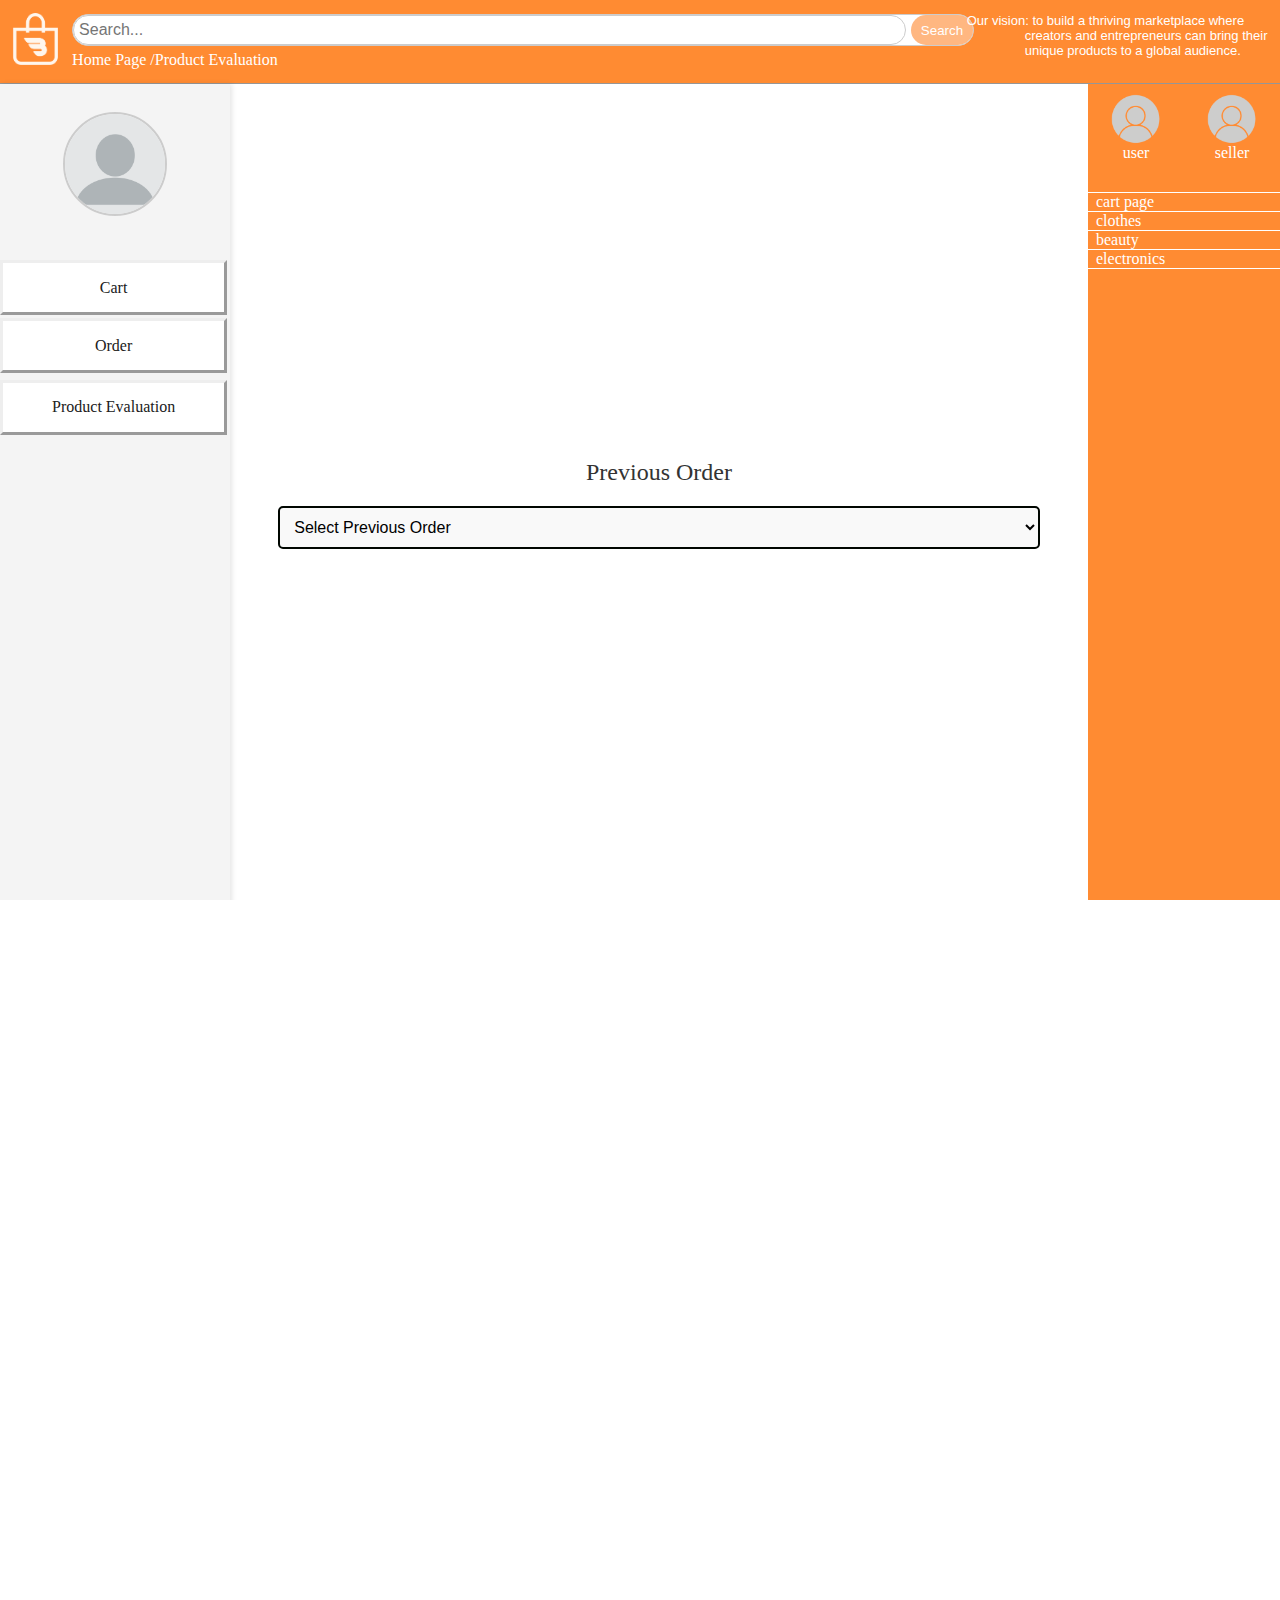
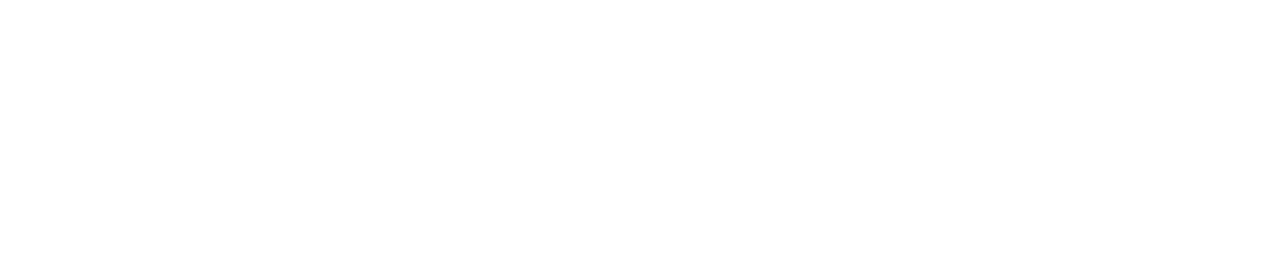
<file: Prodecteval.html>
<!DOCTYPE html> 
<html>
    <head>
        <meta charset="UTF-8">
        <title>Prodecteval</title> 
        <link rel="stylesheet" href="styleSheet.css">
        <script src="javascript.js"></script>
        <script src="Prodecteval.js"></script>
    </head>  
    
    <body> 
        <header>
            <div class="header-content">
                <img id="logo" src="webLogo.png" alt="logo">
                <div id="navigation">
                    <form class="search-bar" action="search_results.html" method="get">
                        <input type="text" name="search" placeholder="Search...">
                        <input type="submit" value="Search">
                    </form>
                    <div id="links">
                        <a href="index.html">Home Page</a> 
                        <a href="Prodecteval.html">/Product Evaluation</a>
                    </div>
                </div>
                <blockquote>
                    Our vision: to build a thriving marketplace where creators and entrepreneurs can bring their unique products to a global audience.
                </blockquote>
            </div>
        </header>

        <div id='sidebar' class="float">
            <div id="user-seller-sidebar">
                <div id="pic-div">
                    <div id="user-sidebar">
                        <img src="profile.png" alt="User Profile">
                        <a href="userforder.html">user</a>
                    </div>
                    <div id="Seller-sidebar">
                        <img src="profile.png" alt="Seller Profile">
                        <a href="sellerDashboard.html">seller</a>
                    </div>
                </div>
            </div>
            <dl>
                <dt><a href="usercart.html">&nbsp;&nbsp;cart page</a></dt>
                <dt><a href="clothes.html">&nbsp;&nbsp;clothes</a></dt>
                <dt><a href="beauty.html">&nbsp;&nbsp;beauty</a></dt>
                <dt><a href="electronics.html">&nbsp;&nbsp;electronics</a></dt>
            </dl>
        </div>

        <div id="maincontiner">
            <!-- Sidebaruser -->
            <aside class="sidebaruser">
                <div class="profile-container">
                    <img src="profilee.png" alt="Profile Picture" class="profile-picture">
                </div>
                <nav>
                    <ul>
                        <li id="Cart"><a href="usercart.html">Cart</a></li>
                        <li id="Order"><a href="userforder.html">Order</a></li>
                        <li id="prEv"><a href="Prodecteval.html">Product Evaluation</a></li>
                    </ul>
                </nav>
            </aside>

            <main class="maincss">
                <div class="forlable">
                    <label for="previous-orders">Previous Order</label>
                </div>
                <select id="previous-orders">
                    <option value="" disabled selected>Select Previous Order</option>
                    <option value="order1">Order 1</option>
                    <option value="order2">Order 2</option>
                </select>

                <!-- Container for dynamic product display -->
                <div id="order-container"></div>
            </main>
        </div>

        <footer>
            <div id="footer">
                <div class="organize"><p></p></div>
                <div id="contact-info">
                    <h4>contact info</h4>
                    <ul>
                        <li><a href="http://">0587465783</a></li>
                        <li><a href="http://">05823994891</a></li>
                        <li id="email"><a href="mailto:">buyway@gmail.com</a></li>
                    </ul>
                </div>
                <div class="organize">
                    <p></p>
                    <div class="seperation-line"></div>
                </div>
                <div id="social-accounts">
                    <h4>social accounts</h4>
                    <div id="account-links">
                        <div id="instagarm"> <a href="http://"><img src="instagram.png" alt="instagarm">instagram</a></div>
                        <div id="x"><a href="http://"><img src="x.png" alt="x">x</a></div>
                        <div id="tiktok"> <a href="http://"><img src="tiktok.png" alt="tiktok">tiktok</a></div>
                        <div id="bottom"></div>
                    </div>
                </div>
                <div class="organize" id="right"><p></p></div>
            </div>
            <div class="footer-content">
                <span>&copy; 2024 BUYWAY MARKETPLACE</span>
                <div class="vertical-line"></div>
                <span>All Rights Reserved</span>
            </div>
        </footer>
    
    </body>
</html>
</file>
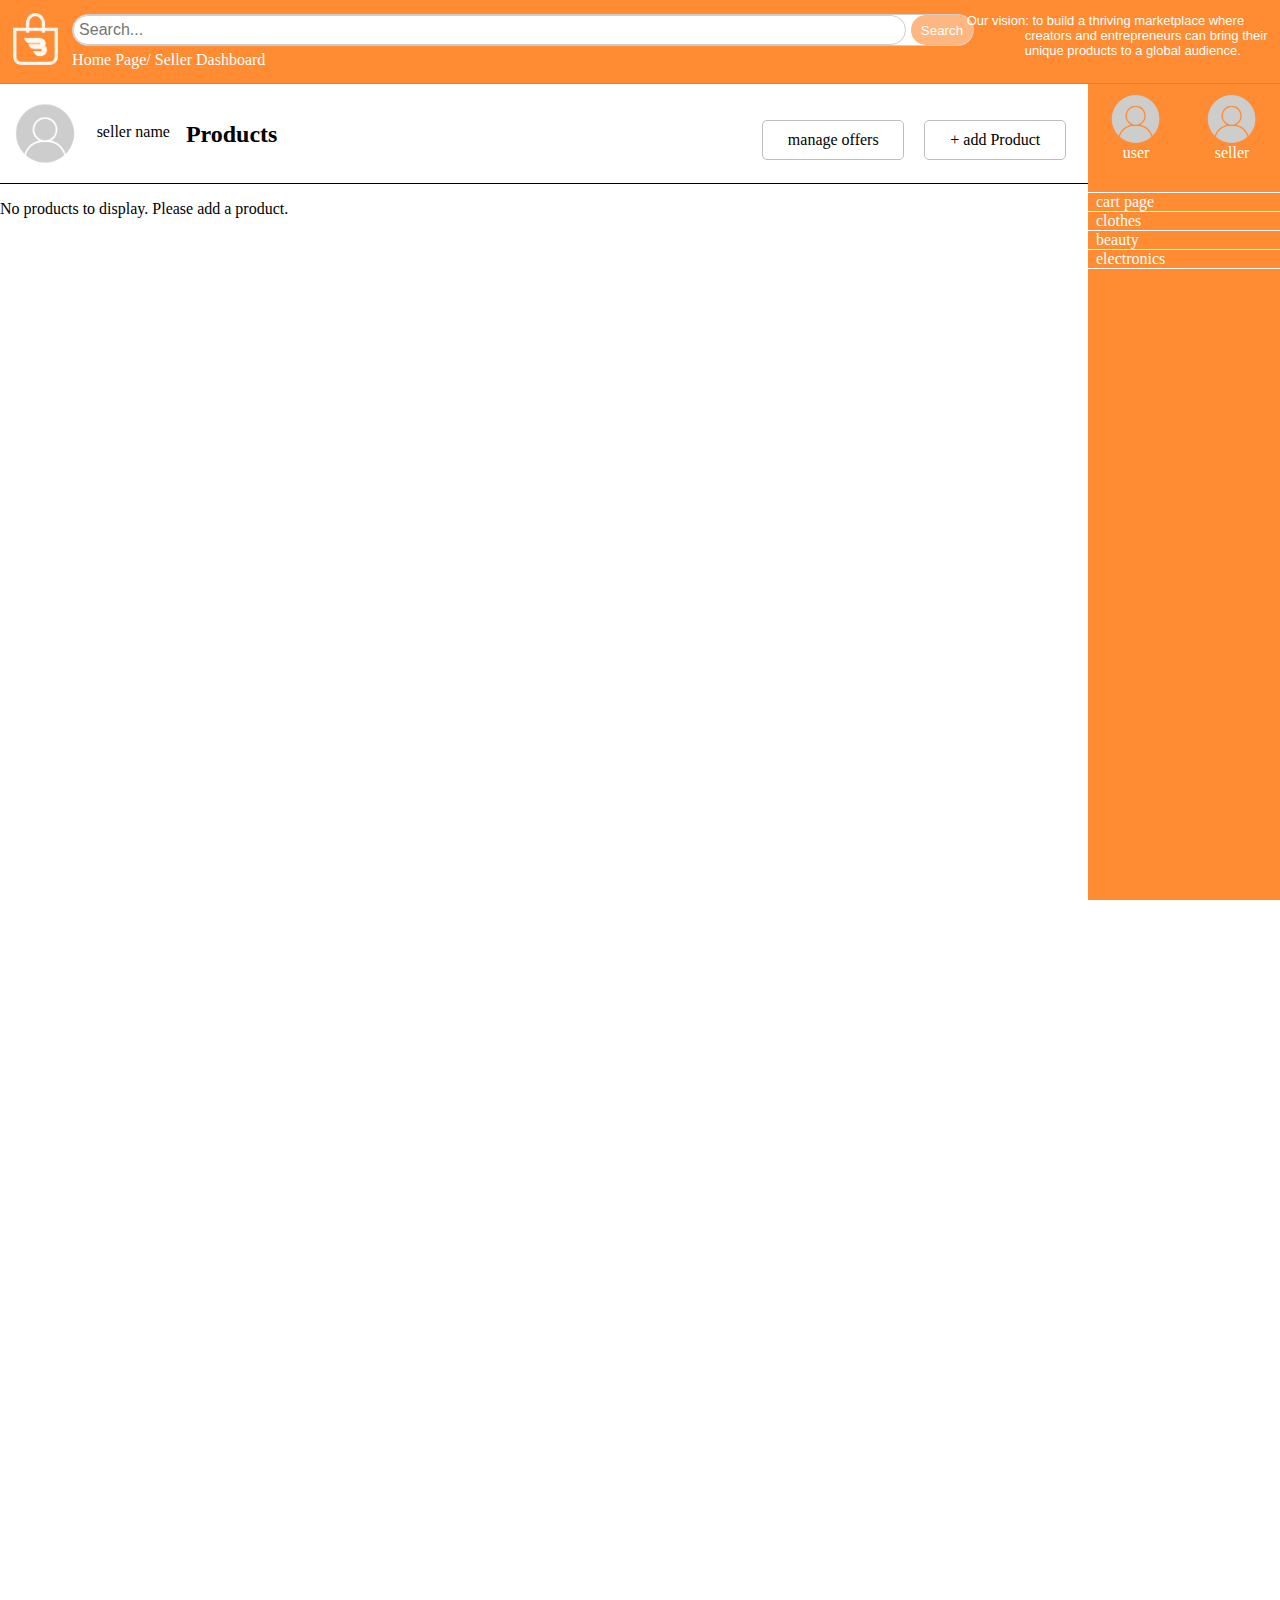
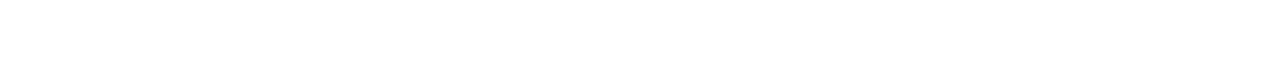
<file: sellerDashboard.html>
<!DOCTYPE html> 
<html>
    <head>
        <meta charset="UTF-8">
        <title>Seller Dashboard</title> 
        <link rel="stylesheet" href="styleSheet.css">
        <script src="javascript.js"></script>
        <script src="sellerDashboard.js"></script>
            
        
    </head>  
    
    <body> 
        <header>
            <div class="header-content">
                <img src="webLogo.png" alt="logo" id="logo">
    
                <div id="navigation">
                    <form class="search-bar" action="search_results.html" method="get">
                        <input type="text" name="search" placeholder="Search...">
                        <input type="submit" value="Search">
                    </form>
                    <div id="links">
                        <a href="index.html">Home Page/</a>
                        <a href="sellerDashboard.html">Seller Dashboard</a>
                    
                    </div>
                </div>
    
                <blockquote>
                    Our vision: to build a thriving marketplace where creators and entrepreneurs can bring their unique
                    products to a global audience.
                </blockquote>
            </div>
            
        </header>
        
       
           
                     
           
        <main>
            <div id="seller-header" class="float2">
                <div id="profile2-info"> <img id="profile2" src="profile.png" alt="profile2 picture">
                
                 <picture id="profile2-name2">seller name</p>
             </div>
                 <p id="Product1-page-title21">Products</p>
                 <div id="offers-Product1s2">
                 <a href="manageOffers.html" class="manage-offers2">manage offers</a>
                 <a href="addProduct.html" class="add-Product12">+ add Product</a>
             </div>
                        </div>
                        <div id='sidebar' class="float">
                            <div id="user-seller-sidebar">
                                <div id="pic-div">
                                    <div id="user-sidebar">
                                        <img src="profile.png" alt="User Profile2">
                                        <a href="userforder.html">user</a>
                                    </div>
                                    <div id="Seller-sidebar">
                                        <img src="profile.png" alt="Seller Profile2">
                                        <a href="sellerDashboard.html">seller</a>
                                    </div>
                                </div>
                            </div>
                            
                            <dl >
                                <dt><a href="usercart.html">&nbsp;&nbsp;cart page</a></dt>
                                <dt ><a href="clothes.html">&nbsp;&nbsp;clothes</a></dt>
                                <dt ><a href="beauty.html">&nbsp;&nbsp;beauty</a></dt>
                                <dt ><a href="electronics.html">&nbsp;&nbsp;electronics</a></dt>
                         
                                                      
                            </dl>
                            </div>
                            <div class="container12">
                                <div class="Product1-grid12">
                                    <!-- Products will be dynamically added here by JavaScript -->
                                </div>
                            </div>
                            
                            
        </main>
   
        
        <footer >

            <div id="footer">
                <div class="organize">
                    <p></p>
                </div>
    
                <div id="contact-info">
                    <h4>contact info</h4>
                    <ul>
                        <li><a href="http://">0587465783</a></li>
                        <li><a href="http://">05823994891</a></li>
                        <li id="email"><a href="mailto:">buyway@gmail.com</a></li>
                    </ul>
                </div>
    
                <div class="organize">
                    <p></p>
                    <div class="seperation-line"></div>
                </div>
                <div id="social-accounts">
                    <h4>social accounts</h4>
                    <div id="account-links">
                        <div id="instagarm"> <a href="http://"><img src="instagram.png" alt="instagarm">instagram</a></div>
                        <div id="x"><a href="http://"><img src="x.png" alt="x">x</a></div>
                        <div id="tiktok"> <a href="http://"><img src="tiktok.png" alt="tiktok">tiktok</a></div>
                        <div id="bottom"></div>
                    </div>
                </div>
                <div class="organize" id="right">
                    <p></p>
                </div>
            </div>
    
    
            <div class="footer-content">
                <span>&copy; 2024 BUYWAY MARKETPLACE</span>
     
                <span>All Rights Reserved</span>
            </div>
    
    
    
    
        </footer>
    
    </body> 
</html>
</file>
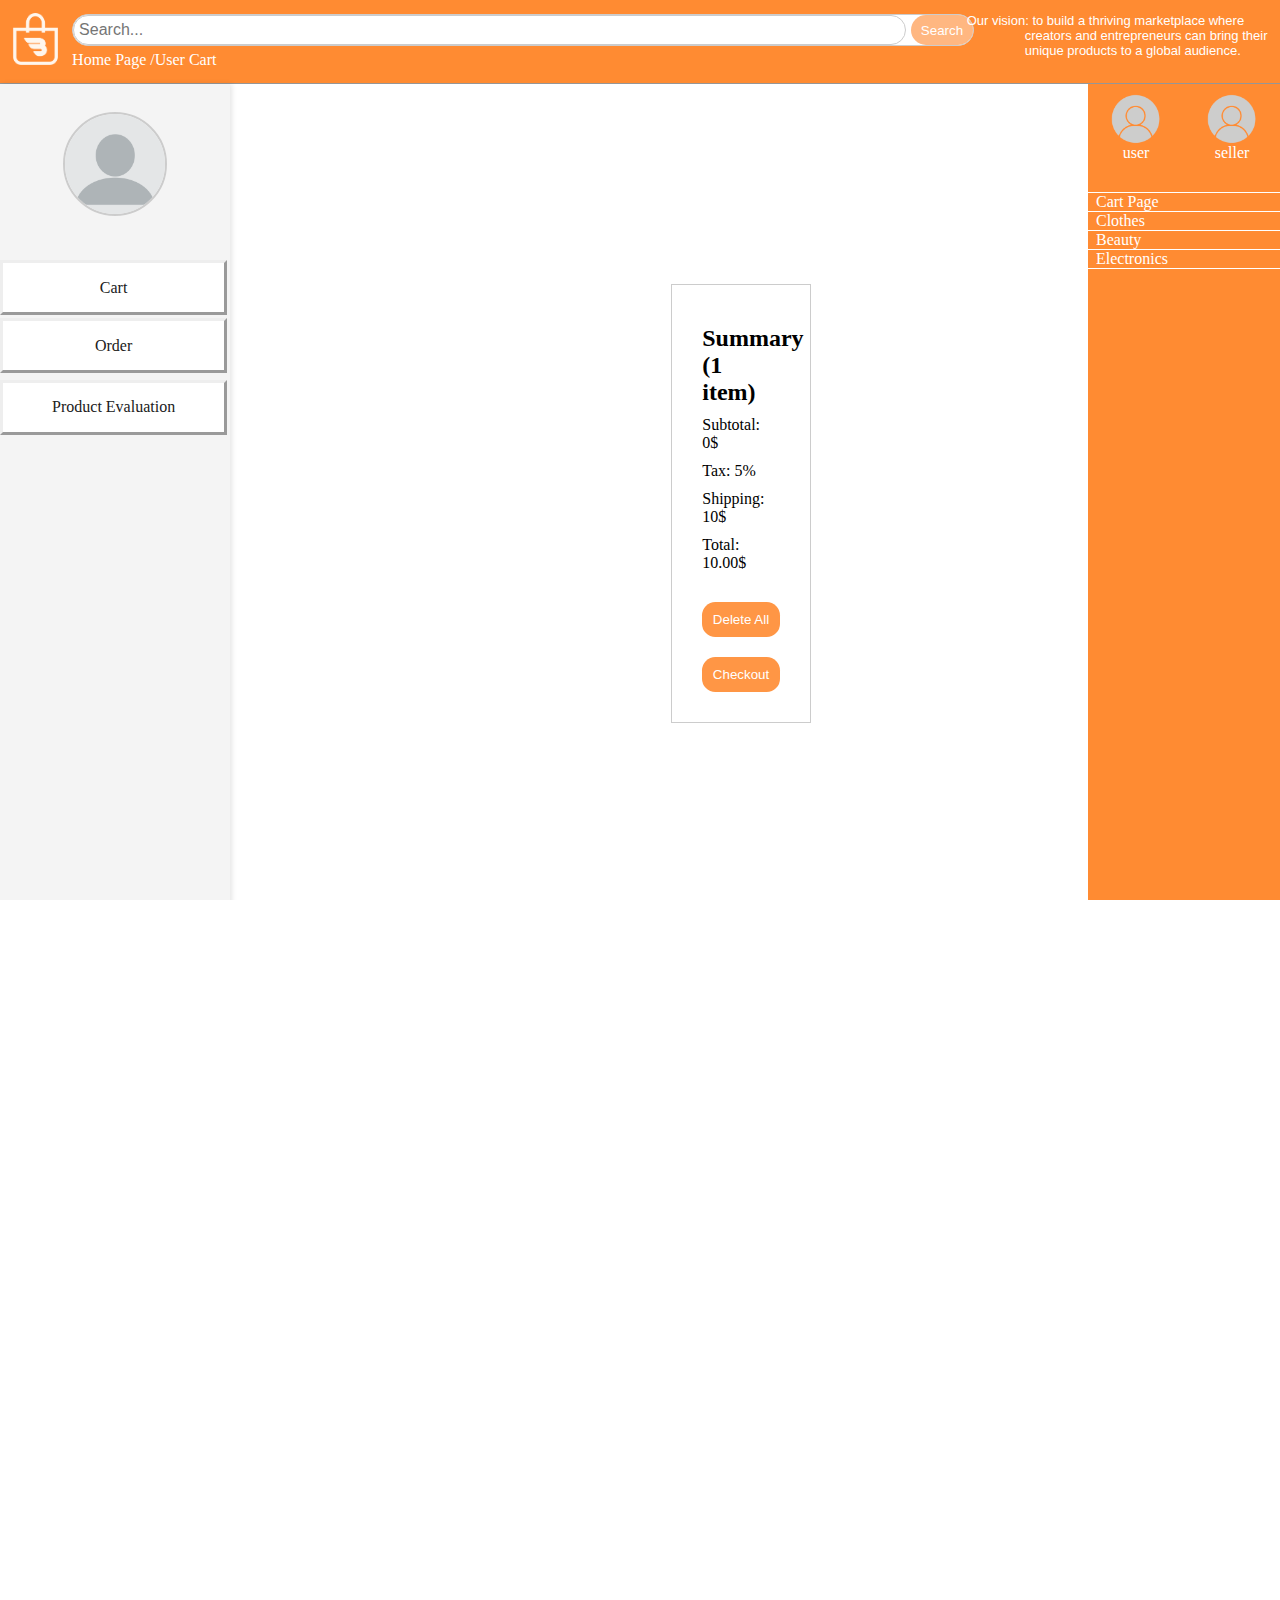
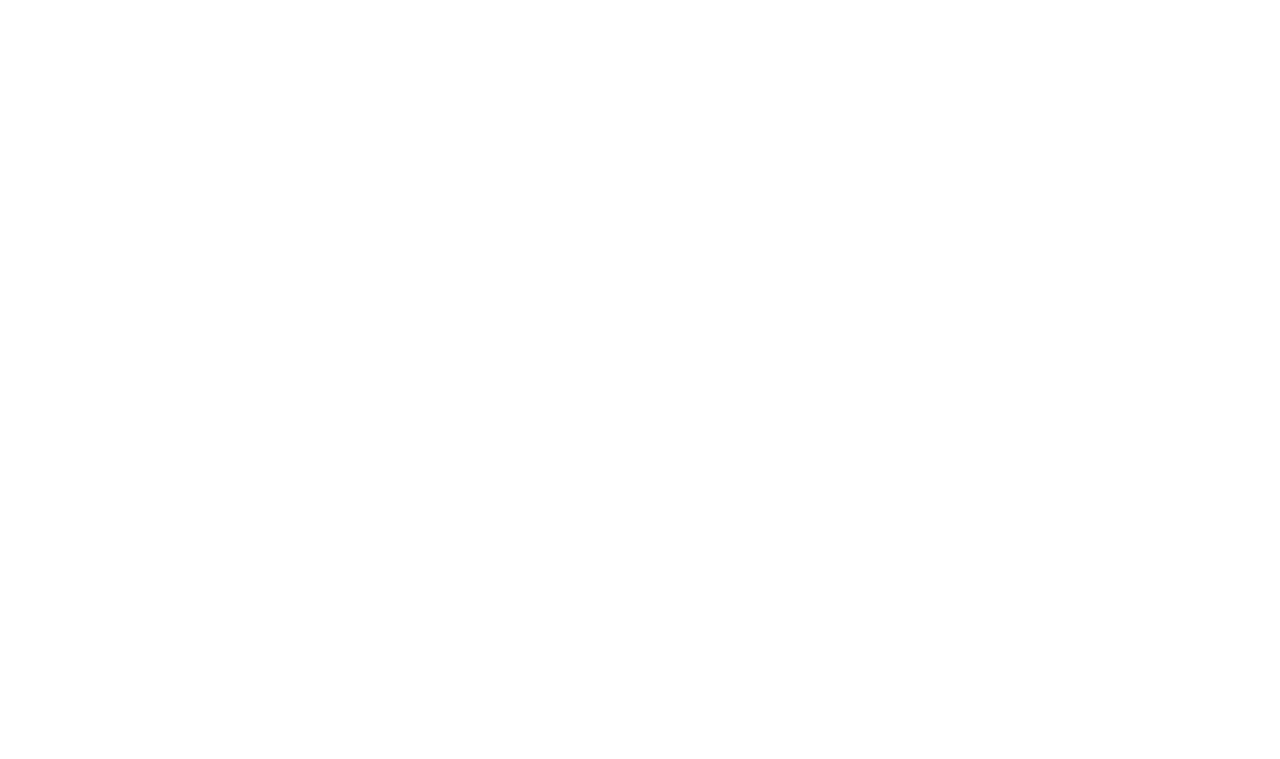
<file: usercart.html>
<!DOCTYPE html>
<html lang="en">
<head>
    <meta charset="UTF-8">
    <title>User Cart</title>
    <link rel="stylesheet" href="styleSheet.css">
    <script src="cartScript.js" defer></script>
    <script src="javascript.js"></script>
</head>
<body>

     <header>
        <div class="header-content">
            <img id="logo" src="webLogo.png" alt="logo">
            <div id="navigation">
                <form class="search-bar" action="search_results.html" method="get">
                    <input type="text" name="search" placeholder="Search...">
                    <input type="submit" value="Search">
                </form>
                <div id="links">
                    <a href="index.html">Home Page</a> 
                    <a href="usercart.html">/User Cart</a>
                </div>
            </div>
            <blockquote>
                Our vision: to build a thriving marketplace where creators and entrepreneurs can bring their unique products to a global audience.
            </blockquote>
        </div>
    </header>

        <div id="sidebar" class="float">
        <div id="user-seller-sidebar">
            <div id="pic-div">
                <div id="user-sidebar">
                    <img src="profile.png" alt="User Profile">
                    <a href="userforder.html">user</a>
                </div>
                <div id="Seller-sidebar">
                    <img src="profile.png" alt="Seller Profile">
                    <a href="sellerDashboard.html">seller</a>
                </div>
            </div>
        </div>

        <dl>
            <dt><a href="usercart.html">&nbsp;&nbsp;Cart Page</a></dt>
            <dt><a href="clothes.html">&nbsp;&nbsp;Clothes</a></dt>
            <dt><a href="beauty.html">&nbsp;&nbsp;Beauty</a></dt>
            <dt><a href="electronics.html">&nbsp;&nbsp;Electronics</a></dt>
        </dl>
    </div>

        <aside class="sidebaruser">
        <div class="profile-container">
            <img src="profilee.png" alt="Profile Picture" class="profile-picture">
        </div>
        <nav>
            <ul>
                <li id="Cart"><a href="usercart.html">Cart</a></li>
                <li id="Order"><a href="userforder.html">Order</a></li>
                <li id="prEv"><a href="Prodecteval.html">Product Evaluation</a></li>
            </ul>
        </nav>
    </aside>

    <article>
        <main id="userC">
            <div id="cart-container">
                <div id="cart-items">
                    <h1 id="cart-title">Your Cart</h1>
                    <!-- Dynamically generated cart items will appear here -->
                    <p id="item-price-2">Subtotal: 20$</p>
                </div>
                <div id="order-summary">
                    <h2 id="summary-title">Summary (1 item)</h2>
                    <p id="summary-subtotal">Subtotal: 20$</p>
                    <p id="summary-tax">Tax: 5%</p>
                    <p id="summary-shipping">Shipping: 10$</p>
                    <p id="summary-total">Total: 20$</p>
                    <button id="delete-all" class="delete-all">Delete All</button>

                    <button id="checkout-btn" class="checkout-btn">Checkout</button>
                </div>
            </div>
        </main>
    </article>

        <footer>
        <div id="footer">
            <div class="organize">
                <p></p>
            </div>

            <div id="contact-info">
                <h4>Contact Info</h4>
                <ul>
                    <li><a href="tel:0587465783">0587465783</a></li>
                    <li><a href="tel:05823994891">05823994891</a></li>
                    <li><a href="mailto:buyway@gmail.com">buyway@gmail.com</a></li>
                </ul>
            </div>

            <div class="organize">
                <p></p>
                <div class="seperation-line"></div>
            </div>
            <div id="social-accounts">
                <h4>Social Accounts</h4>
                <div id="account-links">
                    <div id="instagarm"> <a href="http://"><img src="instagram.png" alt="Instagram">Instagram</a></div>
                    <div id="x"><a href="http://"><img src="x.png" alt="X">X</a></div>
                    <div id="tiktok"> <a href="http://"><img src="tiktok.png" alt="TikTok">TikTok</a></div>
                </div>
            </div>

            <div class="organize" id="right">
                <p></p>
            </div>
        </div>

        <div class="footer-content">
            <span>&copy; 2024 BUYWAY MARKETPLACE</span>
            <div class="vertical-line"></div>
            <span>All Rights Reserved</span>
        </div>
    </footer>

</body>
</html>
</file>
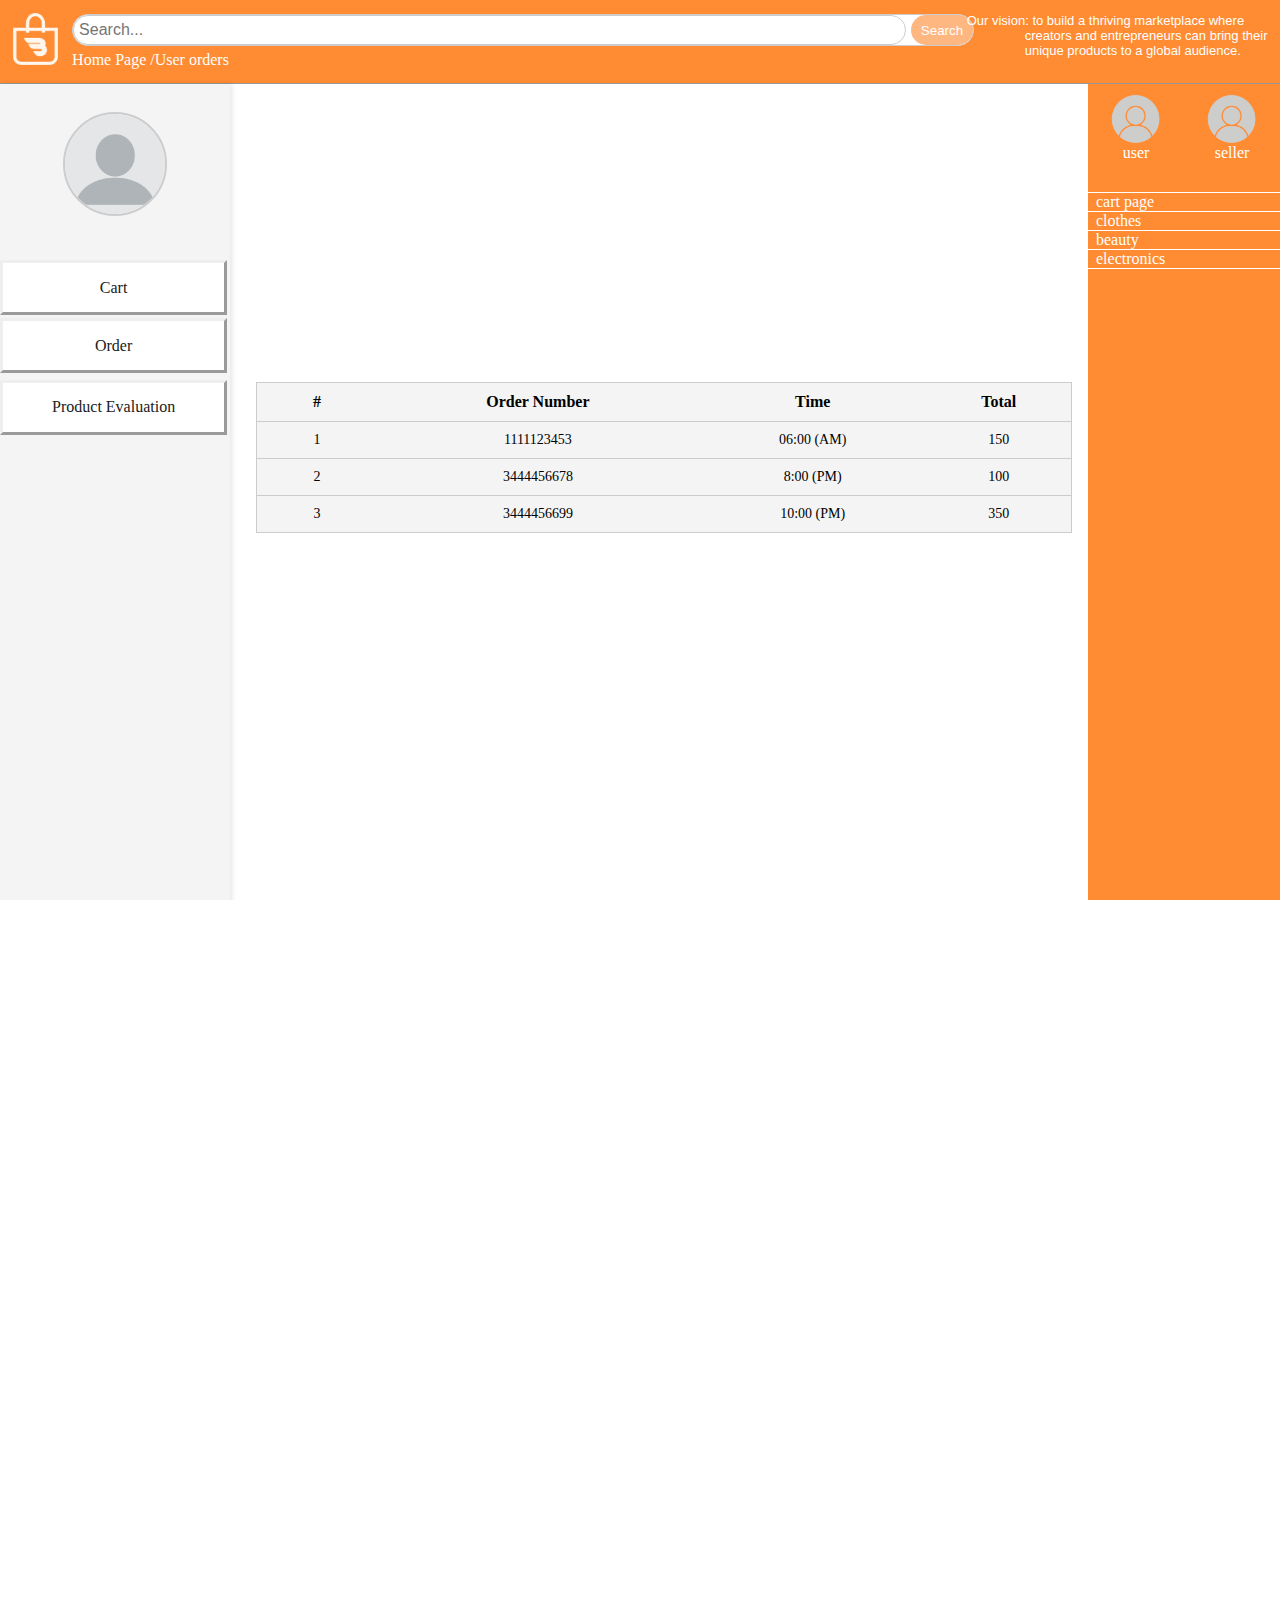
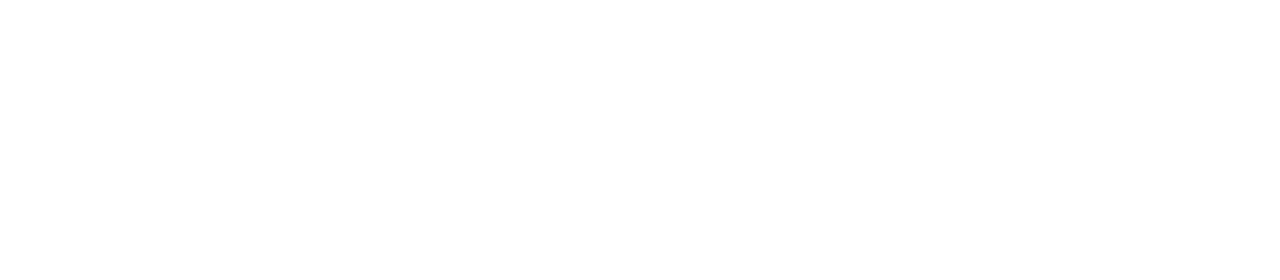
<file: userforder.html>
<!DOCTYPE html> 
<html>
    <head>
        <meta charset="UTF-8">
        <title>userforder</title> 
        <link rel="stylesheet" href="styleSheet.css">
        <script src="javascript.js"></script>
    </head>  
    
    <body> 
        <header>
            <div class="header-content">
                <img id="logo" src="webLogo.png" alt="logo">
                
                <div id="navigation">
                    <form class="search-bar" action="search_results.html" method="get">
                        <input type="text" name="search" placeholder="Search...">
                        <input type="submit" value="Search">
                    </form>
                    
                    <div id="links">
                        <a href="index.html">Home Page</a> 
                        <a href="userforder.html">/User orders</a>
                       
                    </div>
                </div>
                
                <blockquote>
                    Our vision: to build a thriving marketplace where creators and entrepreneurs can bring their unique products to a global audience.
                </blockquote>
            </div>
        </header>
        <div id='sidebar' class="float">
            <div id="user-seller-sidebar">
           <div id="pic-div">
               <div id="user-sidebar">
                   <img src="profile.png" alt="User Profile">
                   <a href="userforder.html">user</a>
               </div>
               <div id="Seller-sidebar">
                   <img src="profile.png" alt="Seller Profile">
                   <a href="sellerDashboard.html">seller</a>
               </div>
           </div>
       </div>
           <dl >
                            
                            <dt><a href="usercart.html">&nbsp;&nbsp;cart page</a></dt>
                             <dt><a href="clothes.html">&nbsp;&nbsp;clothes</a>
                                <dt><a href="beauty.html">&nbsp;&nbsp;beauty</a>
                                    <dt><a href="electronics.html">&nbsp;&nbsp;electronics</a>
                            </dt>  
                                                      
                            </dl>
                            </div>
                     
           

	
		
          <!-- Sidebaruser -->
   <aside class="sidebaruser">
    <div class="profile-container">
        <img src="profilee.png" alt="Profile Picture" class="profile-picture">
    </div>
    <nav>
        <ul>
            <li id="Cart"><a href="usercart.html">Cart</a></li>
      <li id="Order" class="active"><a href="userforder.html">Order</a></li>
            <li id="prEv"><a href="Prodecteval.html"">Product Evaluation</a></li>
        </ul>
    </nav>
</aside>
     
	  <!-- Main Content -->
    <main class="content">
        
      
        <!-- Order Table -->
		<div class="titalt"></div>
<table class="order-table");

<caption id=mycaption ><strong>Previous Orders<strong></caption>
    <thead>
        <tr>
            <th>#</th>
            <th>Order Number</th>
                        <th>Time</th>
                        <th>Total</th>
        </tr>
    </thead>
    <tbody>
        <tr>
         <td>1</td>
                        <td>1111123453</td>
                        <td>06:00 (AM)</td>
                        <td>150</td>
        </tr>
       <tr>
                        <td>2</td>
                        <td>3444456678</td>
                        <td>8:00 (PM)</td>
                        <td>100</td>
                    </tr>
					<tr>
                        <td>3</td>
                        <td>3444456699</td>
                        <td>10:00 (PM)</td>
                        <td>350</td>
						</tr>
    </tbody>
</table>
    </main>
<!--footer-->
<footer>
      
    <footer>

        <div id="footer">
            <div class="organize">
                <p></p>
            </div>

            <div id="contact-info">
                <h4>contact info</h4>
                <ul>
                    <li><a href="http://">0587465783</a></li>
                    <li><a href="http://">05823994891</a></li>
                    <li id="email"><a href="mailto:">buyway@gmail.com</a></li>
                </ul>
            </div>

            <div class="organize">
                <p></p>
                <div class="seperation-line"></div>
            </div>
            <div id="social-accounts">
                <h4>social accounts</h4>
                <div id="account-links">
                    <div id="instagarm"> <a href="http://"><img src="instagram.png" alt="instagarm">instagram</a></div>
                    <div id="x"><a href="http://"><img src="x.png" alt="x">x</a></div>
                    <div id="tiktok"> <a href="http://"><img src="tiktok.png" alt="tiktok">tiktok</a></div>
                    <div id="bottom"></div>
                </div>
            </div>
            <div class="organize" id="right">
                <p></p>
            </div>
        </div>


        <div class="footer-content">
            <span>&copy; 2024 BUYWAY MARKETPLACE</span>
            <div class="vertical-line"></div>
            <span>All Rights Reserved</span>
        </div>




    </footer>
    </body> 
</html>
</file>
<file: styleSheet.css>
/* Header styling */


html, body {
    height: 100%;
    margin: 0;
    padding: 0;
    background-color: white;
}



header {
    
    border-style:none none solid none ;
    border-color: rgb(150, 150, 150) ;
    border-width: thin;
    background-color: rgb(255, 139, 50);
}
/*
body.dark-theme header {
    background-color: rgb(113, 113, 113); 
}*/

.header-content {
 display: flex;
  justify-content: space-around;
  align-items: center; 

}

header img {
    width: 4%;
    margin-left: 5px;
    margin-bottom: 5px;
   
}
#links, #sidebar, #contact-info, #account-links {
    position: relative;
    z-index: 10;  /* Set a z-index for the links container */
}

#links{
    margin-top: 5px;
}
#links a, #sidebar a, #contact-info a, #account-links a {
    color: white; /* Default color when not clicked */
}

#links a:visited, #sidebar a:visited , #contact-info a:visited, #account-links a:visited{
    color: lightgray; /* Color after the link has been clicked/visited */
}

#links a:active, #sidebar a:active , #contact-info a:active, #account-links a:active{
    color: red; /* Color while the link is being clicked */
}

#links a:hover, #sidebar a:hover , #contact-info a:hover, #account-links a:hover{
    color: red; /* Optional: Color on hover (can remove if you don't want hover effect) */
}


header blockquote{
    width: 250px;
    height:57px;
    font-family:'Gill Sans', 'Gill Sans MT', Calibri, 'Trebuchet MS', sans-serif;
    font-size: small;
    text-align: left;
    text-indent: -58px; 
    color: #ffffff;
    font-weight: 380;
   margin-right: 0px;
 }

 #sidebar{
    border-bottom-left-radius: 10px; /* Add rounded corners */
 }
 #sidebar.float{
    background-color: rgb(255, 139, 50);
    height: 100vh;
    width: 15%;
    float: right;
    
 }


 dl{
    margin-top: 20px;
    border-style: solid none none none;
border-color: #ffffff;
border-width: thin;

 }
 dt{
    border-style:none none solid none;
    border-color: #ffffff;
    border-width: thin;

 }
 #user-seller-sidebar{
    display: flex;
    justify-content: space-around;
    flex-direction: column;
   
 }
 
 #pic-div{
    display: flex;
 }
 #user-sidebar, #Seller-sidebar {
    display: flex;
    flex-grow: 2;
    flex-direction: column;
    align-items: center;  
    margin: 10px; 
    
}

#user-sidebar img, #Seller-sidebar img {
    width: 100%;
    max-width: 50px;
    height: auto;
}



.search-bar {
        display: flex;
        width:56.25em;     
        margin-inline: auto;
        border-radius: 20px; 
        border: 1px solid #ccc;
        background-color: #ffffff;

}
@media only screen and (max-width: 37.5em) {
.search-bar{ display: flex;
        width: 20em;     
        margin-inline: auto;
        border-radius: 20px; 
        border: 1px solid #ccc;
        background-color: #ffffff;}	
	
}

.search-bar input[type="text"] {
    padding: 5px;
    font-size: 16px;
    width:500px;

    flex-grow: 1; 
    margin-right: 5px; 
    border-radius: 20px; 
    border: 1px solid #ccc;
}

.search-bar input[type="submit"] {
    padding: 5px 10px;
    background-color:  rgb(255, 183, 129);
    color: rgb(255, 255, 255);
    border: none;
    cursor: pointer;
    flex-shrink: 0; 
    border-radius: 20px;
}


.search-bar input[type="submit"]:hover {
    
    background-color:rgb(255, 150, 69);
}


#sidebar.float {
    background-color: rgb(255, 139, 50);
    height: 100vh;
    width: 15%;
    float: right;
    
}


 
dl {
    margin-top: 20px;
    border-style: solid none none none;
    border-color: #ffffff;
    border-width: thin;
}

dt {
    border-style: none none solid none;
    border-color: #ffffff;
    border-width: thin;
    margin: 0; /* Remove margins to eliminate extra space */
    padding: 0; /* Ensure no padding is applied */
}

.center-link {
    text-align: center; /* Center-align text for center links */
    margin-top: 0;     /* Ensure no top margin */
}

#user-seller-sidebar {
    display: flex;
    justify-content: space-around;
    flex-direction: column;
    
}

#pic-div {
    display: flex;
}

#user-sidebar, #Seller-sidebar {
    display: flex;
    flex-grow: 2;
    flex-direction: column;
    align-items: center;
    margin: 10px;
    
}

#user-sidebar img, #Seller-sidebar img {
    width: 100%;
    max-width: 50px;
    height: auto;
}

a {
    text-decoration: none; /* Remove underline from links */
    color: #ffffff;         /* Set link color to white for visibility */
}

a {
    text-decoration: none; /* Remove underline from links */
    color: #ffffff;         /* Set link color to white for visibility */
}

#social-accounts a ,#contact-info a{
    color: #000;
}
#footer
{
    display: flex;
    margin-top: 60vh;
width: auto;
justify-content: space-around;
align-items: center;
border-style: solid none none none;
background-color: #ffffff;
border-width: thin;
}

#contact-info,#social-accounts{
    width: 95vh;
    justify-self: center;
    text-align: center;
}
#product-page-title{

    background-color: #ff911c;
}

.organize{
    width:100vh;
   

}

#contact-info h4,#social-accounts h4{
text-align: center;

}
#contact-info {
    margin-left: 35px;
}
#social-accounts {
    margin-bottom: 67px;
    margin-left: 20px;
}
#contact-info ul{
    list-style-type: disc;
    list-style-image: url(phone.png);
    list-style-position: outside;
    
    margin-bottom: 120px;
}

#right.organize{
    width: 900px;
}
#contact-info{
    display: flex;
    flex-direction: column;
 
    
}
#contact-info h4{
 margin-bottom: 0px;
    
}

#email{
    list-style-type: disc;
    list-style-image: url(email.png);
    list-style-position: outside;
}
#social-accounts img{
width: 50px;
margin-bottom: 50px;
}
#social-accounts a{
  margin-right: 0.5%;
  }

#account-links{
    display: flex;
 
  
}
#instagram{
    display: flex;
    flex-direction: column;
align-content: center;
}
#instagram img{
    margin-bottom: 90px;
}
#social-accounts{
    margin-top: 2%;
    margin-bottom: 126px;
    
}
.footer-content {
    display: flex;
    justify-content: center;
    align-items: center;
}

.footer-content span {
    margin: 0 10px; /* Space between text and vertical line */
}


.seperation-line {
    height: 200px; /* Adjust as needed */
    border-left: 2px solid black; /* Create a vertical line */
    margin:0 150px; /* Space around the line */
}


/*User Order*/

.sidebaruser {
    position:relative; 
    height: calc(100vh - 60px); 
    width: 230px;
    background-color: #f4f4f4;
    padding-top: 20px;
    z-index: 1; 
    box-shadow: 2px 0 5px rgba(0, 0, 0, 0.1);
}





.profile-container {
    display: flex; 
    justify-content: center; 
    align-items: center;
    margin-bottom: 20px;
    height: 120px; 
}

.profile-picture {
    width: 100px;
    height: 100px;
    border-radius: 50%; 
    object-fit: cover; 
    border: 2px solid #ccc; 
}
	

.sidebaruser nav ul {
    list-style-type: none;
}

.sidebaruser nav ul li {
    margin-bottom: 30px;
}

.sidebaruser nav ul li a {
    text-decoration: none;
    color:#202020;
    font-size: 16px;
}

.sidebaruser nav ul li a:hover {
    text-decoration: underline;
}
.sidebaruser nav ul li.active {
    background-color: gray; /* Change to your desired color */
    color: #ffffff; /* Adjust text color if needed */
}


.content {
    margin-left: 220px; 
    padding: 20px;
   
}



.breadcrumb a {
    text-decoration: none;
    color: #333;
}

.breadcrumb a:hover {
    text-decoration: underline;
}




/* Title Styles */

#mycaption{
	border-style: outset;
        border: 10%;
		background:#f4f4f4;
		padding:2%;
		  
}


/* Order Table Styles */
.order-table {
    width: 80%;
    border-collapse: collapse;
    margin: -600px auto; 
    background-color: #fff;
    border: 1px solid #ccc;
}

.order-table th, .order-table td {
    padding: 10px;
    border-bottom: 1px solid #ccc;
    text-align: center;
}

.order-table th {
    background-color: #f4f4f4;
    font-weight: bold;
	color:black;
}

.order-table tbody tr:last-child td {
    border-bottom: none;
}

.order-table td {
    font-size: 14px;
}

.order-table thead th:first-child,
.order-table tbody td:first-child {
    width: 100px;
}


body {
    margin: 0; /* Reset body margin to 0 */
    padding: 0; /* Reset body padding to 0 */
}

#Order{
	color:#ffffff;
	border-style: outset;
          border: 3%;
        padding: 10%;
        margin: 2% 0 2% -40px;         
		background:white;
       text-align: center;
	   width: 190px;
	
}
#Cart{
	color:#ffffff;
	border-style: outset;
           border: 3%;
        padding: 10%;
        margin: 2% 0 2% -40px; 
        background:white;
       text-align: center;
	  width: 190px;
	
}
#prEv{
 color: #ffffff;
    border-style: outset;
    border: 3%;
    padding: 10%;
    margin: 2% 0 2% -40px; 
    background: white;
    text-align: center; 
    width: 190px;
    float: left;
	
}

/*user cart------------------------------------------------------------------------*/



/* Main container for cart and summary */
#userC {
    margin-left: 300px;   /* Space for left sidebar */
    margin-right: 25px;  /* Space for right sidebar */
    display: flex;
    justify-content: space-between;
    flex-wrap: wrap;
    padding: 20px;
    position: relative;
    top: -700px; /* Adjust this value as needed */
}


/* Cart items and summary layout */
#cart-container {
    display: flex;
    justify-content: space-between;
    width: 100%;
}

/* Cart items container with scrolling */
#cart-items {
    max-height: 400px;  /* Set a max height for cart items */
    overflow-y: auto;  /* Enable vertical scrolling */
    width: 70%;
    padding-right: 10px;
}

/* Individual cart item styling */
.cart-item {
    display: flex;
    align-items: center;
    margin-bottom: 20px;
    border-bottom: 1px solid #ccc;
    padding-bottom: 10px;
}

.cart-item img {
    max-width: 100px;  /* Resize image to fit */
    max-height: 100px;
    margin-right: 10px;
}

/* Styling for the item description and buttons */
.cart-item div {
    display: flex;
    flex-direction: column;
    justify-content: center;
}

.quantity-select {
    margin-top: 10px;
    width: 60px;
}



/* Total and summary section */
#order-summary {
    width: 30%;
    padding: 30px;
    border: 1px solid #ccc;
}


#summary-title, #summary-subtotal, #summary-tax, #summary-shipping, #summary-total {
    margin: 10px 0;
}

/* Delete and checkout buttons */
.delete-all, .checkout-btn {
    padding: 10px;
    background-color:rgb(255, 150, 69);
    color: rgb(255, 255, 255);
    border: none;
    cursor: pointer;
    margin-top: 20px;
    width: 100%;
    border-radius: 1em;
}

.delete-all:hover, .checkout-btn:hover {
 background-color:  rgb(255, 183, 129);
 }





/*************************************************************prodectevl*******************************/
.maincss{
    width: 70%;
    margin: auto;
    overflow: hidden;

}

#previous-orders{
    width: 100%;
    padding: 10px;
    border-radius: 5px;
    border: 1px solid #ccc;
    font-size: 16px;
    margin-bottom: 20px;
    border: 2px solid #000600; 
    background-color: #f9f9f9; 

   
}
.forlable { 
text-align: center;
    font-size: 24px;
    margin-bottom: 20px;
    color: #333;
}

#maincontiner{
    display: flex;

}

.rating {
    display: flex;
    justify-content: center;
    align-items: center;
}

.product {
    display: flex;
    background-color: #fff;
    padding: 20px;
    margin-bottom: 20px;
    border-radius: 10px;
    box-shadow: 0 0 10px rgba(0, 0, 0, 0.1);
}

.product img {
    width: 150px;
    height: auto;
    display: block;
    margin: 0 auto 10px auto;
}


.product-details {

    background-color: #f9f9f9; 
    border: 1px solid #ddd; 
    border-radius: 8px;
    padding: 15px; 
    margin-bottom: 20px; 
    display: flex;
    flex-direction: column;
    align-items: center;
    box-shadow: 0 4px 6px rgba(0, 0, 0, 0.1);
}

.order-title {
    font-weight: bold;
    font-size: 18px;
    margin-bottom: 10px;
}
#order-titlebox{
    font-size: 20px;
    margin-bottom: 10px;
    color: #333;

}





                                      /*                       //////////////////////////////                    */

                                      /*                              Category  styling                          */




/* Section */
.sort-bar {
    display: flex;
    justify-content: space-between;
    align-items: center;
    background-color: rgb(255, 139, 50);
    padding: .625em;
	 
}

.sort-bar select {
    margin-right: auto;
    padding: .5em;
    font-size: 1em;
	border-radius: .9375em; 
    box-shadow: 0 .25em .5em rgba(0, 0, 0, 0.2);
}


.cart-link {
    
    display: flex;
    align-items: center;
    font-size: 1em;
    color: #fff;
    text-decoration: none;
}

.cart-link:hover {
    color: #ccc;
}

.cart-image {
    width: 1.875em;
    margin-right: .625em;
}






/* nav */
nav{
    display: inline-block;
    vertical-align: middle;
}

.back-arrow,
h1 {
    display: inline-block; 
    vertical-align: middle;
    margin-right: 24em; 
}

.back-icon {
    width: 3.125em; 
    height: auto; 
}


#cart-img {
    width: 50px; /* Set the width of the cart image */
    height: auto; /* Automatically adjust the height to maintain the aspect ratio */
}




/* Article */
.products-grid {
    display: grid;
    grid-template-columns: repeat(4, 1fr);
    gap: .625em;
    margin: .3125em;
	
}


.product-card {
    border-radius: .9375em; 
    box-shadow: 0 .125em .25em rgba(0, 0, 0, 0.1);
	border: .0625em solid #ccc;
    padding: .9375em;
    text-align: left;
    background-color: #fff;
    transition: transform 0.2s;
}
.product-card:hover {
    transform: scale(1.05);
	background-color:#ffdcbe;
}

.product-info {
    margin: .625em 0;
}

.product-price {
    font-size: 1.125em;
    font-weight: bold;
}




.product-card img {
    width: 15em;
    height: 9.375em;
    object-fit: cover;
    background-color: #eaeaea;
}




.product-card button{
	padding: .3125em .625em;
    background-color:rgb(255, 150, 69);
    color: rgb(255, 255, 255);
    border: none;
    cursor: pointer;
    flex-shrink: 0; 
    border-radius: 1.25em;
}

.product-card button:hover {
    
    background-color:  rgb(255, 183, 129);
}






/*fix this later pls */

                                      /*                          End of  Category style                             */

                                      /*                       //////////////////////////////                        */

                                      /*                            add product style                                */




article {
    display: flex;
    justify-content: center; 
    padding: 1.25em;
}

.product-container {
    display: flex;
    width: 100%;
	padding: 5em;
}

.product-form {
    width: 45%; 
    border: .0625em solid #ccc;
    padding: 1.25em;
    box-shadow: 0 0 .625em rgba(0, 0, 0, 0.1);
}

.photos-section {
    width: 35%; 
    padding: 1.25em;
}

.vertical-line {
    height: auto; 
	border: .0313em solid #ccc;
    margin: 0 1.25em; 
}

.product-form h2 {
    text-align: left;
    color: #333;
    border-bottom: .125em solid #ff7a0b;
    padding-bottom: .625em;
}


.product-form label {
    display: block;
    margin-top: .625em;
    font-weight: bold;
}

.product-form input[type="text"],
.product-form input[type="number"],
.product-form select,
.product-form textarea {
    width: 70%;
    padding: .625em;
    margin-top: 5px;
    border: .0625em solid #ccc;
    border-radius: .25em;
    font-size: 1em;
}

.photos-section label {
    font-weight: bold;
}

.photo-inputs {
    display: flex;
    flex-direction: column;
    gap: .625em;
}

.photo-inputs input[type="file"] {
    background-color: #f4f4f4;
    padding: .625em;
    border: .0625em solid #ccc;
    cursor: pointer;
    font-size: .875em;
}

.submit-btn {
    background-color: rgb(255, 139, 50);
    color: #ffffff;
    padding: .625em 1.25em;
    border: none;
    cursor: pointer;
    font-size: 1em;
    margin-top: 1.25em;
    border-radius: 1.25em;
}
body.dark-theme .submit-btn{
    background-color: #1f1f1f;

 }
.submit-btn button:hover {
    
    background-color:  rgb(255, 183, 129);
}
body.dark-theme .submit-btn button:hover {
    background-color: #1f1f1f;

 }

                                      /*                         End of add product style                            */

                                      /*                       //////////////////////////////                        */

                                      /*                               ////// style                                  */
/* -------seller dashboard------------ */


    
  
   /* --------MANAGE OFFERS STYLE----- */

   #manage-offers2-title2 {
    padding-left: 3.7%;
    font-size: 1.2em;
    border-style: none none solid none;
    border-width: 0.05em;
}

#Delete2 {
    margin-left: 65%;
}

/* Manage Offers Section */
#manage-offers2-container2 {
    display: flex;
    justify-content: space-around;
    padding: 5%;
}

#manage-offers2 {
    padding: 2%;
    width: 45%;
}

#manage-offers2 h2 {
    font-size: 1.5em;
    color: rgb(0, 0, 0);
}

.offer-item2 {
    display: flex;
    align-items: center;
    margin-bottom: 2%;
    margin-top: 6%;
}

.offer-item2 img {
    width: 15%;
    height: auto;
    margin-right: 2%;
}

#new-offer2 {
    padding-left: 1%;
    padding-right: 4%;
    width: 45%;
}

#new-offer2 h2 {
    font-size: 1.5em;
    color: rgb(0, 0, 0);
}

.form-group2 {
    margin-bottom: 3%;
}

.form-group2 label {
    display: block;
    margin-bottom: 1%;
    font-size: 1em;
}

.form-group2 input[type="text"], 
.form-group2 textarea, 
.form-group2 input[type="file"] {
    width: 100%;
    padding: 1em;
    border: 0.1em solid #ccc;
    border-radius: 0.3em;
}

button[type="submit"] {
    padding: 1em 2em;
    background-color: rgb(255, 139, 50);
    color: white;
    border: none;
    cursor: pointer;
    border-radius: 0.3em;
    font-size: 1em;
}
body.dark-theme button[type="submit"]{
    background-color: #1f1f1f;

 }
button[type="submit"]:hover {
    background-color: rgb(255, 150, 69);
}

body.dark-theme button[type="submit"]:hover{
    background-color: #1f1f1f;

 }
/* SELLER DASHBOARD STYLE */
#Product1-page-title21{

    background-color: #ffffff;
    }
    
    
    
    #profile2-name2{
    margin-top: 5%;
    margin-left: 5%;
    }
    /* seller dashboard style */
    .manage-offers2,.add-Product12{
    display: inline-block;
    padding: 10px 20px;
    background-color: #ffffff;  /* Button color */
    color: rgb(0, 0, 0);               /* Text color */
    text-align: center;
    text-decoration: none;      /* Remove underline */
    border-style: solid;
    border-color: #bdbdbd;
    border-width: 1.6px;
    border-radius: 5px;         /* Rounded edges */
    width: 100px;
    
    }
    
    .manage-offers2:hover,.add-Product12:hover {
    
    background-color: #cfcfcf;  /* Button hover effect */
    }
    #offers-Product1s2{
    display: flex;
    justify-content: space-between;
    margin-right: 2%;
    gap: 20px;
    }
    #Product1-page-title21{
        margin-left: -65%;
        font-size: 150%;
        font-weight: bold;
        margin-bottom: 35px;
        }
    
    #seller-header.float2{
        display: flex;
        justify-content: space-between;
        align-items: center;
        margin-top: 1%;
        border-style:none none solid none ;
        border-width: 0.5px;
        float: left;
        width: 85%;
         }
         #profile2{
            justify-self: left;
            width: auto; 
            max-width: 15%; 
            margin-bottom: 13px;
            height: auto; margin-left: 15px;
            
         }
         #profile2-info{
            display: flex;
            
         }
    
         /* -----------test test-------------- */
         .container12 {
            margin-top: 100px;

            width: 84.1%;
            overflow-x: auto; /* Enable horizontal scrolling */
            height: 600px;
            display: flex;
            gap: 20px;
            flex-wrap: nowrap; /* Prevents wrapping to a new line */
        }
     
        .Product1-grid12 {
            display: flex;
            flex-wrap: nowrap; /* Prevent wrapping of Product1 items */
            gap: 20px;
            justify-content: flex-start;
        }
        .Product1 {
            height: fit-content;
            background-color: white;
            border-radius: 5px;
            box-shadow: 0 4px 8px rgba(0, 0, 0, 0.1);
            padding: 20px;
            width: 200px;
            text-align: center;
            transition: transform 0.2s;
        }
        .Product1:hover {
            transform: scale(1.05);
            background-color: #f0f0f0;
        }
        .Product1 img {
            max-width: 100%;
            border-radius: 5px;
        }
        .Product1-title {
            font-size: 1.2em;
            margin: 10px 0;
        }
        .Product1-price {
            font-size: 1.1em;
            color: #000000;
            margin-bottom: 15px;
        }
       
    /*homepage------------------------------------------------------------------------*/

    .main-css {
        flex: 1;
        right: 15%;
    }
    
    
    
    .offers {
    
        display: flex;
        justify-content: center;
        flex-wrap: wrap;
    
    }
    
    
    .offer {
        width: 15%;
        height: 15%;
        text-align: center;
        border: 1px solid #ccc;
        padding: 1em;
        margin: 0.5em;
        box-sizing: border-box;
        
    
        border-radius: 15px; /* Rounded corners */
        box-shadow: 0 2px 4px rgba(0, 0, 0, 0.1);
        border: 1px solid #ccc;
        padding: 15px;
    
        background-color: #fff;
        transition: transform 0.2s;
    }
    

    .offer:hover {
        transform: scale(1.05);
        background-color:#ffdcbe;
        }
  
    .offer img {
        width: 100px; /* Adjust the size as needed */
        height: auto;
        border-radius: 10px; /* Add rounded corners */
        
    }
    
    .offer button{
        padding: 5px 10px;
            background-color:rgb(255, 150, 69);
    
        color: rgb(255, 255, 255);
        border: none;
        cursor: pointer;
        flex-shrink: 0; 
        border-radius: 20px;
    }
    
/* Initially hide offers with the class 'extra-offer' */
.offers .extra-offer {
    display: none; /* Hide extra offers by default */
}

#more-offers {
    display: block;
    margin-top: 10px;
    font-weight: bold;
    color: #000000;
    cursor: pointer;
    text-align: center;  /* Align the 'More Offers' link in the center */
}

#more-offers:hover {
    text-decoration: underline;
}

    
    
    .old-price span {
        text-decoration: line-through;
        color: grey;
        font-size: 0.9em; /* Make the old price smaller */
    }
    
    .new-price span {
        color: red;
        font-size: 1.2em; /* Make the new price bigger */
        font-weight: bold;
    }
    body.dark-theme .new-price span{
        color: rgb(202, 85, 85);
     }
    #great-deals {
        text-align: center;
        font-size: large;
        text-shadow: 4px 4px rgb(255, 0, 0);
        animation: shadowMove 1s infinite alternate;
    
        
    }
    
/* Default text shadow animation for the light theme */
@keyframes lightShadowMove {
    0% {
        text-shadow: 4px 4px rgba(255, 194, 109, 0.482); /* Light yellowish shadow for light theme */
    }
    50% {
        text-shadow: 8px 8px rgba(255, 181, 77, 0.612);  /* Slightly stronger yellowish shadow */
    }
    100% {
        text-shadow: 4px 4px rgba(255, 194, 109, 0.596); /* Light yellowish shadow */
    }
}

/* Dark theme text shadow animation */


@keyframes darkShadowMove {
    0% {
        text-shadow: 4px 4px rgb(74, 66, 73);
    }
    50% {
        text-shadow: 8px 8px rgb(74, 66, 73);
    }
    100% {
        text-shadow: 4px 4px rgb(74, 66, 73);
    }
} 


/* Apply light theme animation by default */
#great-deals, #categories h1 {
    animation: lightShadowMove 1s infinite alternate;
}

/* When dark theme is active, apply dark theme animation */
body.dark-theme #great-deals, body.dark-theme #categories h1 {
    animation: darkShadowMove 1s infinite alternate;
}

    #categories {
        
        text-align: center;
        font-size: large;
    
    margin: 0%;
    }
    #categories h1{
      
        text-shadow: 4px 4px rgb(255, 0, 0);
   
    margin: 0%;
    }
    #categories .category h3{color:black;}
/* Basic styling for the review container */
#reviews h2 {
    border-radius: 15px;
    box-shadow: 0 2px 4px rgba(0, 0, 0, 0.1);
    padding: 15px;
    margin: 5%;
    background-color: #fff;
    transition: transform 0.2s, background-color 0.2s;
    font-family: 'Arial', sans-serif;
    font-size: 1.5em;
}

#reviews h2:hover {
    transform: translateY(-3px);
    background-color: #f0f0f0;
}

#reviews {
    margin-top: 50%;
    background-color: rgb(255, 139, 50);
    height: 138vh;
    width: 100%;
    float: right;
    border-bottom-left-radius: 15px;
    display: flex;
    flex-direction: column; /* Stack the reviews vertically */
    align-items: flex-start;
    justify-content: flex-start;
    transition: height 0.3s ease-in-out;
    overflow: hidden;
    height: auto;
}

#reviews h2 {
    padding-left: 30px;
    padding-right: 35px;
}

/* Style for each individual review */
.review {
    border: 1px solid #ddd;
    padding: 15px;
    margin:10px;
    margin-bottom: 20px;
    border-radius: 8px;
    box-shadow: 0 0 10px rgba(0, 0, 0, 0.1);
    background-color: #fff;
    position: relative;
}

.reviewheader {
    display: flex;
    align-items: center;
}

.pfp {
    width: 50px;
    height: 50px;
    border-radius: 50%;
    margin-right: 15px;
}

.review-text {
    font-size: 1.2em;
}

.stars {
    margin-top: 5px;
}

/* Make the details div appear on the left */
.details {
    display: none; /* Hidden by default */
    position: absolute;
    background-color: rgba(0, 0, 0, 0.8);
    color: white;
    padding: 10px;
    border-radius: 5px;
    font-size: 0.9em;
    transform: translateX(-10px); /* Slight movement to the left */
}

/* Show the details div when review is hovered */
.review:hover .details {
    display: block; /* Show the details on hover */
    opacity: 1; /* Ensure the details become fully visible */
}

/* Optional: Add some styling for the product image preview */
.review-pic {
    max-width: 100%;
    height: auto;
    border-radius: 8px;
}


#reviews {
    height:85%; /* Allow the reviews section to stretch if content is hovered */
    max-height: 1200px; /* Max height when expanded */
}

#reviews span {
    display: block;
    margin-left: 0%;
    font-size: 18px;;
    font-weight: bolder;
}

#reviews h2 {
    margin-left: 10%;
}

#reviews blockquote {
    margin: 5%;
    text-align: start;
    text-indent: 10%;
    display: flex;
    justify-self: center;
}


/* Styling for the profile picture */
.pfp {
    width: 50px;
    height: 50px;
    margin-right: 10px;
    border-radius: 50%;
}

/* Styling for the customer name and review */
.reviewheader span {
    margin-right: 10px;
    font-weight: bold;
}

/* Hover effect for review */
.review:hover {

    box-shadow: 0 4px 8px rgba(0, 0, 0, 0.2);
    border-color: whitesmoke;
}

/* Customer name styling after blockquote */
.customer-name {
    font-size: 0.8em !important;
    color: #777;

}
/* Review Details - hidden by default */
/* Review Details - hidden by default */
.details {
    display: none;
    position: absolute;
    top: 0;
    left: -250px; /* Move it to the left of the review */
    background-color: rgba(0, 0, 0, 0.8);
    color: white;
    padding: 10px;
    border-radius: 5px;
    width: 170px;
    font-size: 0.9em;
    z-index: 9999; /* Ensure it's on top */
}

/* Image styling inside the details (make it very small) */
.review-pic {
    width: 50px;  /* Set width to 50px */
    height: 50px; /* Set height to 50px */
    object-fit: cover; /* Ensures the image maintains its aspect ratio without distortion */
    border-radius: 5px; /* Optional: if you want rounded corners on the image */
}

/* Review hover effect */
.review:hover .details {
    display: block;
    left: auto; /* Use auto to reset the value when hovered */
    right: -20px; /* Make the details pop out from the left */
}

    .category img{
        width: 100%; /* Adjust the size as needed */
        height: auto;
        
        
    }
    .category h3{
     color: #000;
        
    }

    .category{
    
            width: 30%;
            height: 15%;
            text-align: center;
            border: 1px solid #ccc;
    
            margin: 0.5em;
            box-sizing: border-box;
    
    
            border-radius: 15px; /* Rounded corners */
            box-shadow: 0 2px 4px rgba(0, 0, 0, 0.1);
    
            padding: 15px;
       
            background-color: #fff;
            transition: transform 0.2s;
        
    }
    .category:hover {
        transform: scale(1.05);
        background-color:#ffdcbe;
    }

    .categories{ 
        display: flex;
        justify-content: center;
        flex-wrap: wrap;
    
    
    }
    #current-date{padding-left:8%;}
      
/* Use flexbox to make images sit next to each other tightly */
#logoitems {
    display: flex;            /* Enable flexbox */
    align-items: center;      /* Vertically center the images */
}


    body.dark-theme header, 
    body.dark-theme #sidebar.float ,
    body.dark-theme  .search-bar input[type="submit"] ,
    body.dark-theme #sidebar.float,
    body.dark-theme #product-page-title,
    body.dark-theme  .offer button, 
    body.dark-theme #reviews,
    body.dark-theme .product-card button{
        background-color: rgb(56, 56, 56); }
        
        body.dark-theme .product-form h2{
            color: white;
            border-bottom: .125em solid #161616;
        
         }
    /*dark grey*/
    body.dark-theme .search-bar input[type="submit"]:hover, 
    body.dark-theme .sidebaruser, 
    body.dark-theme #remove-item-1,
    body.dark-theme #delete-all,
    body.dark-theme #checkout-btn, 
    body.dark-theme .sort-bar ,
    body.dark-theme .offer button:hover,
    body.dark-theme .product-card button:hover,
    body.dark-theme #mycaption{
        background-color: #161616;
    
     }
    /*squares */
        body.dark-theme  .offer ,
        body.dark-theme .review, 
        body.dark-theme .category,
        body.dark-theme #reviews h2,
        body.dark-theme #cart-items,
        body.dark-theme #order-summary,
        body.dark-theme .product-card,
        body.dark-theme .order-table,
        body.dark-theme .Product1,
        body.dark-theme #manage-offers2,
        body.dark-theme #new-offer2{
            background-color: rgb(62, 62, 62);
         }
    /*squares on hover */
        body.dark-theme  .offer:hover,
        body.dark-theme .category:hover,
        body.dark-theme .product-card:hover ,
        body.dark-theme .Product1:hover{
            background-color: rgb(74, 66, 73);
        
         }
    
    
    /*text*/
    body.dark-theme #delete-all, 
    body.dark-theme .offer button, 
    body.dark-theme #categories .category h3,
    body.dark-theme  .review h6 ,
    body.dark-theme #account-links a:active{
        color: white;
    
     }
	 

    /* Dark theme background for the whole page */
    body.dark-theme ,
    body.dark-theme #footer,
    body.dark-theme  #Product1-page-title21{
        background-color: rgb(40, 40, 40); /* Dark grey background for dark theme */
        color: #ffffff; /* Text color for dark theme */
    }
    body.dark-theme #reviews  h6 {color:white;}

    html, body {
    overflow-x: hidden; /* Prevent horizontal scroll */
    }

    /*LINKS dark theme*/
    body.dark-theme #links a, 
    body.dark-theme #sidebar a, 
    body.dark-theme #contact-info a,
    body.dark-theme  #account-links a ,
    body.dark-theme .Product1-price,
    body.dark-theme #manage-offers2 h2,
    body.dark-theme #new-offer2 h2 ,
    body.dark-theme #more-offers{
        color: white; /* Default color when not clicked */
    }
    body.dark-theme #manage-offers2 h2,
    body.dark-theme #new-offer2 h2 {border-bottom: .125em solid #161616;}
    
    body.dark-theme #links a:visited,
    body.dark-theme #sidebar a:visited ,
    body.dark-theme #contact-info a:visited,
    body.dark-theme #account-links a:visited{
        color: lightgray; /* Color after the link has been clicked/visited */
    }
    
    body.dark-theme #links a:active,
    body.dark-theme  #sidebar a:active , 
    body.dark-theme #contact-info a:active,
    body.dark-theme  #account-links a:active{
        color:rgb(118, 66, 66); /* Color while the link is being clicked */
    }
    
    body.dark-theme #links a:hover,
    body.dark-theme #sidebar a:hover , 
    body.dark-theme #contact-info a:hover,
    body.dark-theme #account-links a:hover{
        color:rgb(118, 66, 66);/* Optional: Color on hover (can remove if you don't want hover effect) */
    }
    /*new price*/
    body.dark-theme .new-price span{
        color: rgb(202, 85, 85);
     }

        #theme-toggle {
        padding: 8px 16px; /* Add padding for size */
        font-size: 14px; /* Adjust font size */
        background-color:   rgb(255, 130, 34);/* grey background for the button */
        color: white; /* White text */
        border-radius: 5px; /* Rounded corners */
        border-color:white;
        border-width:0.01cm;
        cursor: pointer; /* Pointer cursor on hover */
        transition: background-color 0.3s ease, transform 0.3s ease; /* Smooth transition for hover */
        margin-left: 1.5cm;
    }
    
    /* Hover effect for the button */
        #theme-toggle:hover {
        background-color: rgb(236, 119, 29);  /* Darker blue on hover */
        transform: scale(1.05); /* Slightly increase the size on hover */
    }
    


/* Style the Customize button */
body.dark-theme #theme-toggle {
    background-color:  rgb(62, 62, 62);
}

/* Hover effect for the button */
body.dark-theme #theme-toggle:hover {
    background-color: rgb(40, 40, 40);  /* Darker blue on hover */
}
/*///////////////////////////////////////////////////////////////////////////////////////////////////////////////////////////////////////////////////////////////*/
/* Media query for devices with screen width less than 500px */
@media (max-width: 31.25em) { /* 500px is approximately 31.25em */
    /* Adjust the header for small screens */
    header {
        padding: 0.625em; /* 10px */
        text-align: center; /* Center-align header content */
    }

    /* Make the logo and name image smaller */
    #logo {
        width: 40vw; /* No need to convert, it's relative to the viewport */
        height: auto; /* Keep the aspect ratio */
    }
    #name-img {
        width: 50vw; /* No need to convert, it's relative to the viewport */
        height: auto; /* Keep the aspect ratio */
    }

    /* Stack navigation vertically */
    #navigation {
        margin-top: 0.625em; /* 10px */
        text-align: center; /* Center align the search form */
    }

    /* Make the search bar smaller */
    .search-bar {
        width: 80%; /* No need to convert, percentage remains the same */
        margin-top: 0.625em; /* 10px */
    }

    /* Make the blockquote smaller */
    blockquote {
        font-size: 0.875em; /* 14px */
        margin-top: 0.625em; /* 10px */
        text-align: center;
    }

    /* Adjust sidebar for small screens */
    #sidebar {
        width: 100%; /* No need to convert, it takes full width */
        position: relative; /* Remove floating behavior */
        margin-top: 1.25em; /* 20px */
		z-index:1;
    }

    #user-seller-sidebar {
        display: flex;
        flex-direction: column;
        align-items: center; /* Center align user and seller profile */
        margin-bottom: 0.625em; /* 10px */
    }

    #user-sidebar,
    #Seller-sidebar {
        margin-bottom: 0.625em; /* 10px */
    }

    #pic-div img {
        width: 3.75em; /* 60px */
        height: 3.75em; /* 60px */
        border-radius: 50%;
    }

    /* Make the navigation links smaller */
    .nav-container dl {
        padding-left: 0;
        text-align: center;
    }

    .nav-container dt {
        margin-bottom: 0.625em; /* 10px */
    }

    .nav-container a {
        font-size: 0.875em; /* 14px */
    }

    /* Hide the "Customize" button on small screens */
    #theme-toggle {
        display: none;
    }

    /* Adjust date container for small screens */
    #current-date-container {
        text-align: center;
    }

    /* Make reviews section smaller and center-align */
    #reviews {
        font-size: 0.875em; /* 14px */
        margin-top: 1.25em; /* 20px */
        text-align: center;
    }

    /* Adjust category section layout */
    .categories {
        display: flex;
        flex-wrap: wrap;
        justify-content: center;
        gap: 0.625em; /* 10px */
    }

    .category {
        width: 45%; /* No need to convert, it's relative */
        text-align: center;
    }

    #Categorycard img {
        width: 100%; /* Make images fit the card */
        height: auto;
    }

    h3 {
        font-size: 1em; /* 16px */
    }

    /* Adjust offers section */
    .offer {
        width: 100%; /* No need to convert */
        text-align: center;
        margin-bottom: 1.25em; /* 20px */
    }

    .offer img {
        width: 80%; /* Make images responsive */
        height: auto;
    }

    .old-price, .new-price {
        font-size: 0.875em; /* 14px */
    }

    /* Adjust footer layout */
    #footer {
        display: flex;
        flex-direction: column;
        align-items: center;
        padding: 0.625em; /* 10px */
    }

    #contact-info, #social-accounts {
        width: 100%; /* No need to convert, full width */
        text-align: center;
    }

    #contact-info ul {
        padding-left: 0;
    }

    #contact-info li, #social-accounts div {
        margin-bottom: 0.625em; /* 10px */
    }

    .footer-content {
        text-align: center;
    }
}
</file>
